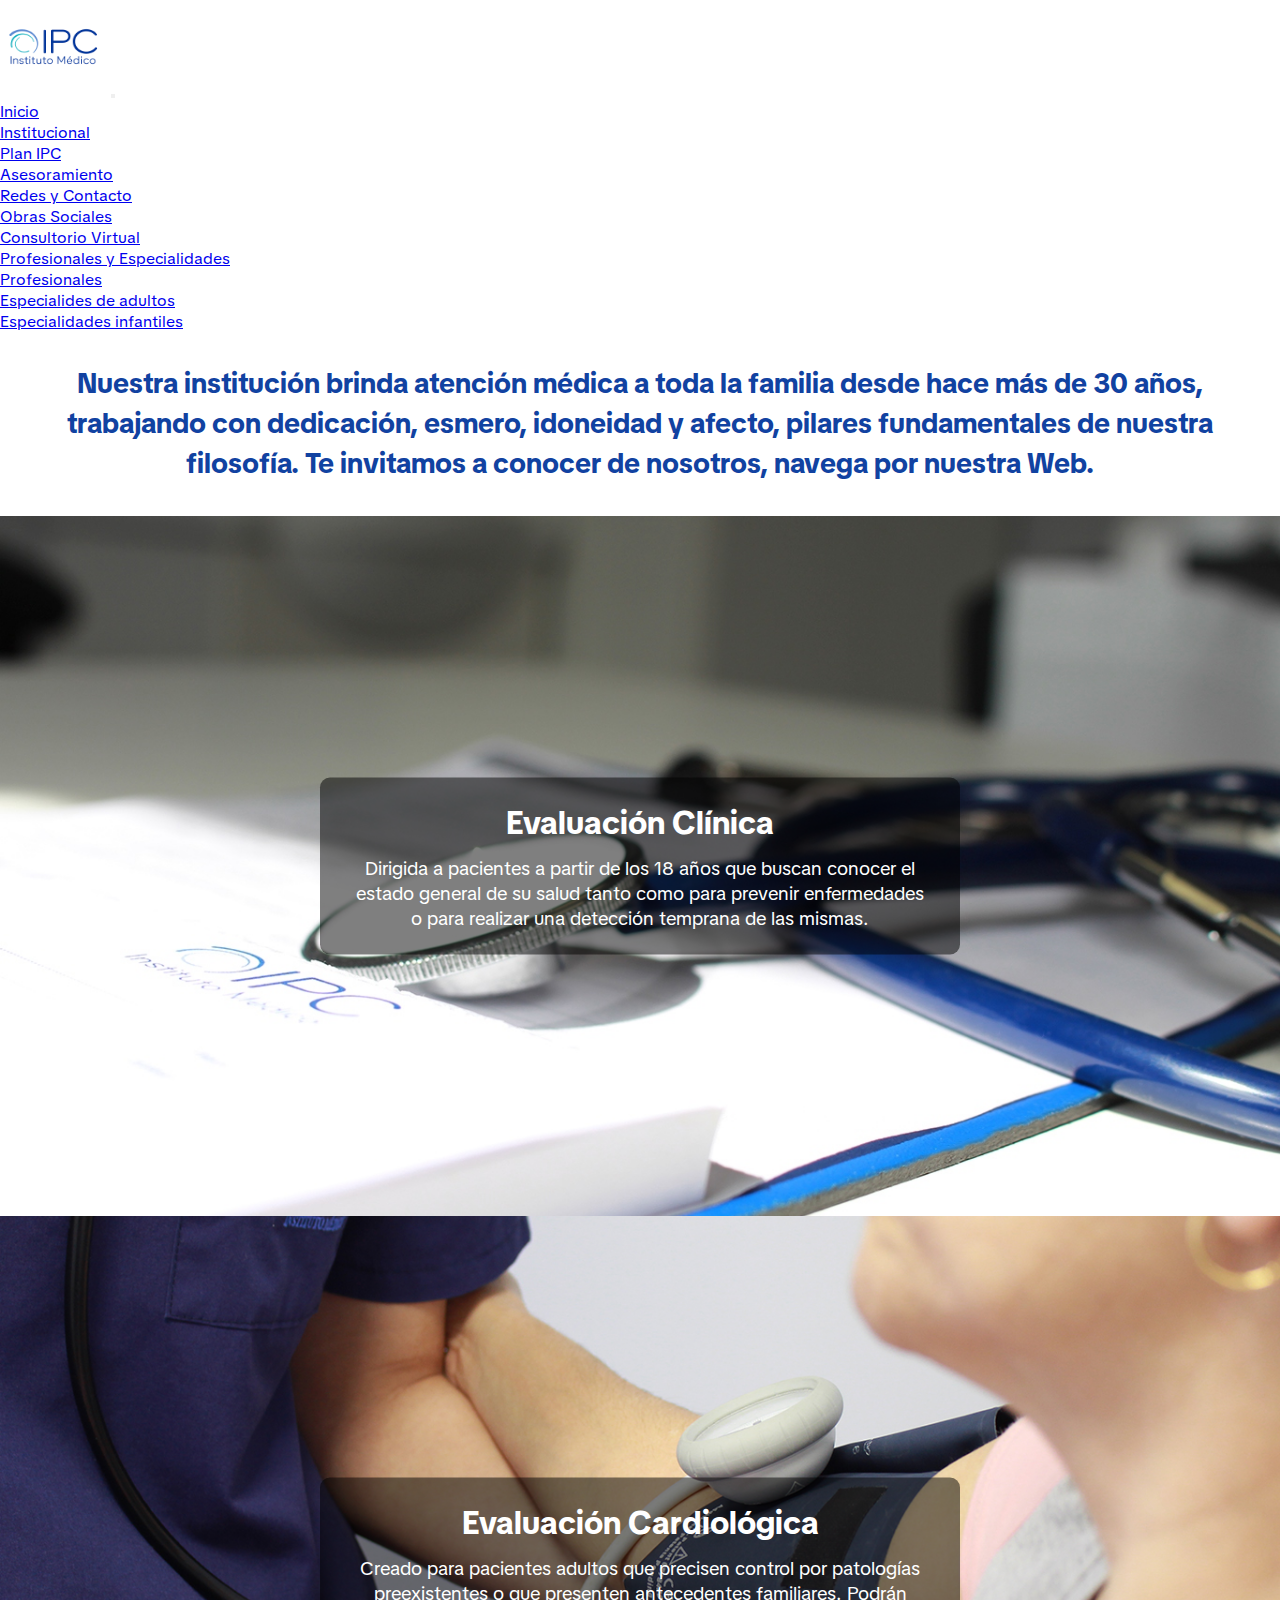
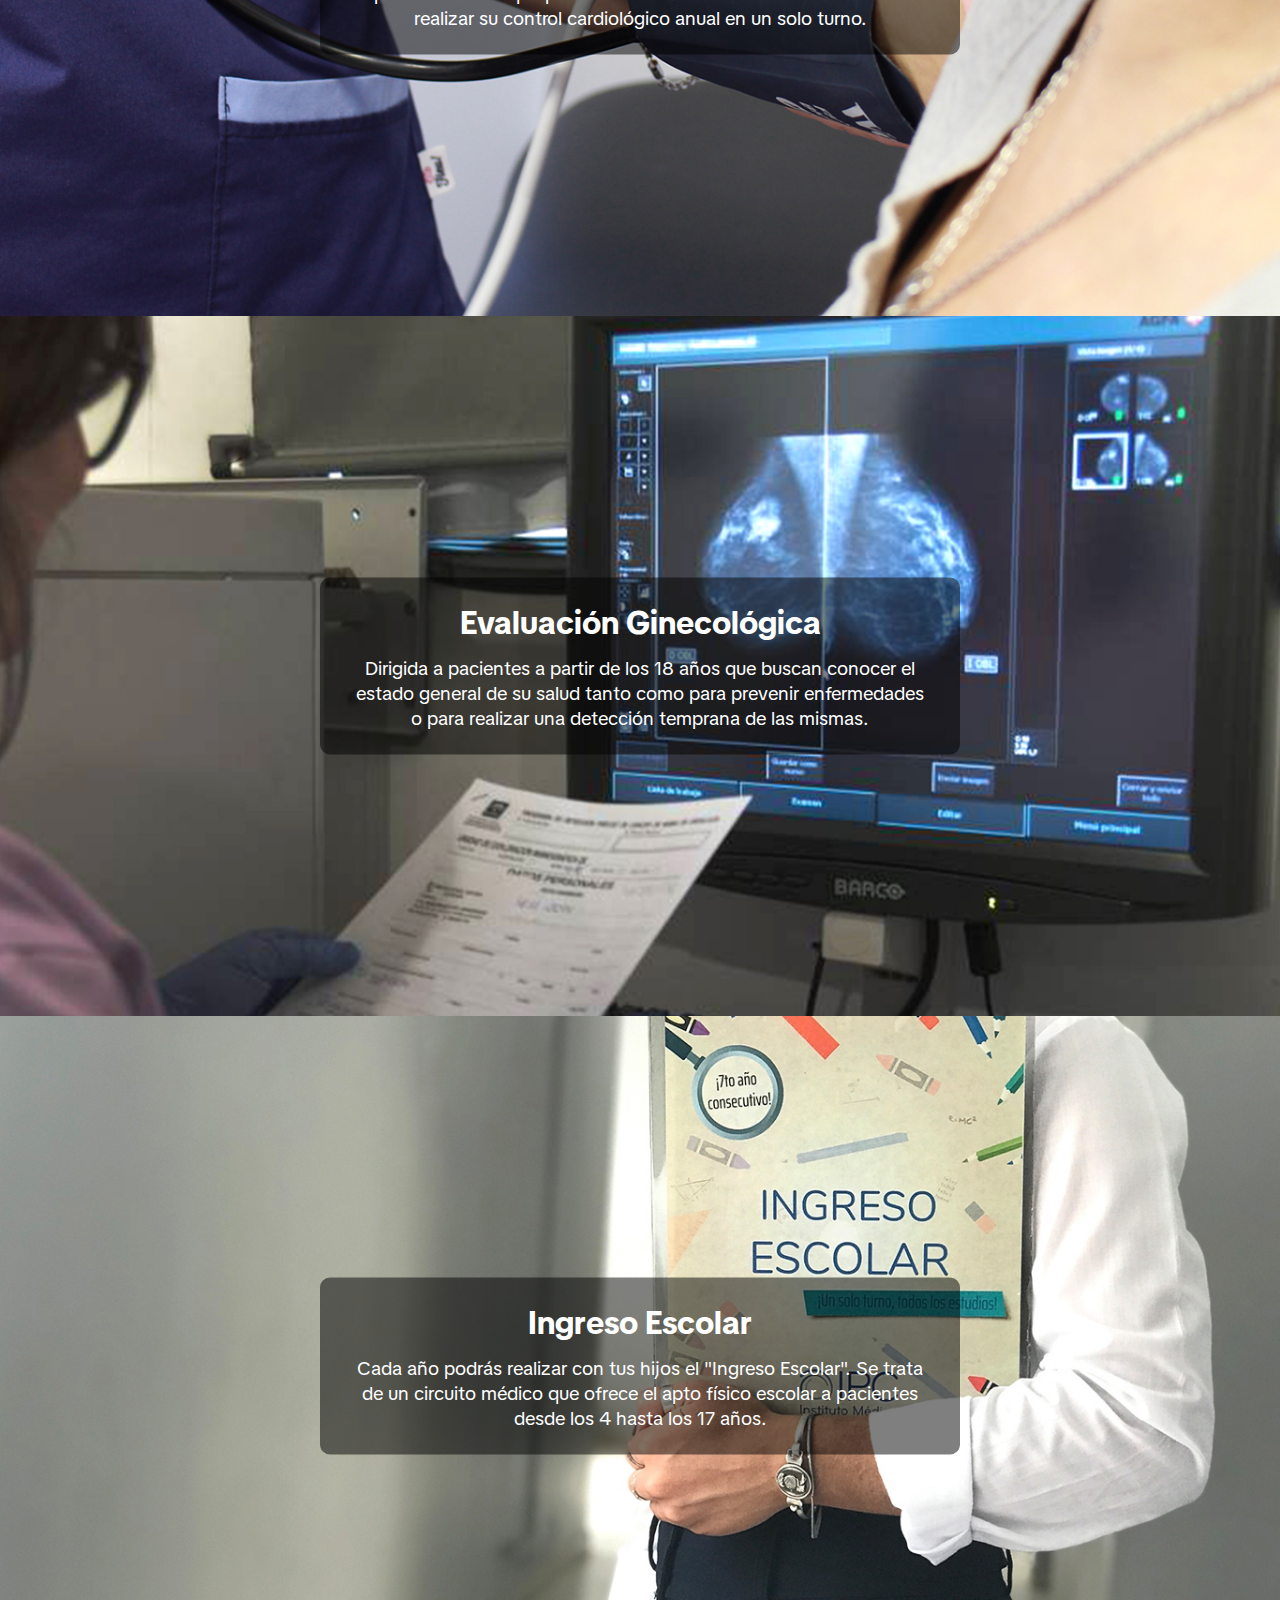
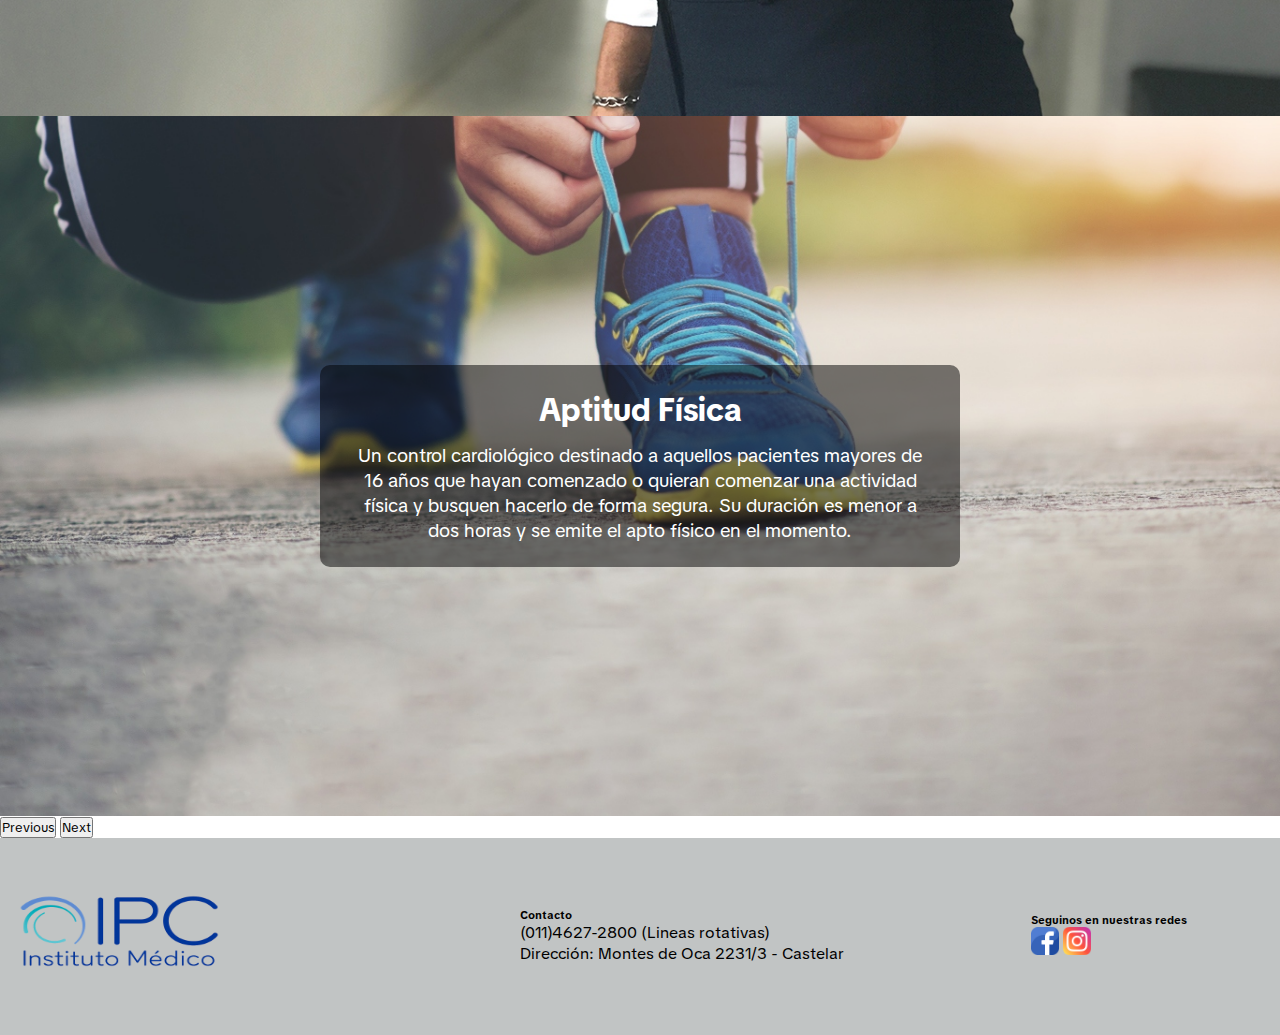
<file: index.html>
<!DOCTYPE html>
<html lang="en">
  <head>
    <meta charset="UTF-8" />
    <meta name="viewport" content="width=device-width, initial-scale=1.0" />
    <meta
      name="description"
      content="Bienvenido al Centro Médico Integral. Ofrecemos atención profesional, asesoramiento personalizado y un equipo de especialistas para cuidar tu salud."
    />
    <meta
      name="keywords"
      content="centro médico, salud, profesionales, asesoramiento, clínica, atención médica, especialidades, ipc, ipc instituto medico, castelar"
    />

    <!-- css -->
    <link rel="stylesheet" href="./estilos/styles.css" />
    <!-- fuentes -->
    <link rel="preconnect" href="https://fonts.googleapis.com" />
    <link rel="preconnect" href="https://fonts.gstatic.com" crossorigin />
    <link
      href="https://fonts.googleapis.com/css2?family=Space+Grotesk:wght@300..700&family=TikTok+Sans:opsz,wght@12..36,300..900&display=swap"
      rel="stylesheet"
    />
    <!-- Bootstrap -->
    <link
      href="https://cdn.jsdelivr.net/npm/bootstrap@5.3.7/dist/css/bootstrap.min.css"
      rel="stylesheet"
      integrity="sha384-LN+7fdVzj6u52u30Kp6M/trliBMCMKTyK833zpbD+pXdCLuTusPj697FH4R/5mcr"
      crossorigin="anonymous"
    />
    <link rel="icon" href="./imagenes/logofavicon.png" type="image/png" />
    <title>IPC</title>
  </head>
  <body>
    <section id="paginaCompleta">
      <header>
        <nav class="navbar navbar-expand-lg bg-body-tertiary">
          <div class="container-fluid">
            <a class="navbar-brand" href="./index.html">
              <img
                id="imgLogoHeader"
                src="./imagenes/LogoIpcPng.png"
                alt="Logo institucional"
            /></a>
            <button
              class="navbar-toggler"
              type="button"
              data-bs-toggle="collapse"
              data-bs-target="#navbarNavDropdown"
              aria-controls="navbarNavDropdown"
              aria-expanded="false"
              aria-label="Toggle navigation"
            >
              <span class="navbar-toggler-icon"></span>
            </button>
            <div class="collapse navbar-collapse" id="navbarNavDropdown">
              <ul class="navbar-nav">
                <li class="nav-item">
                  <a
                    class="nav-link active"
                    aria-current="page"
                    href="./index.html"
                    >Inicio</a
                  >
                </li>
                <li class="nav-item">
                  <a
                    class="nav-link"
                    aria-current="page"
                    href="./paginas/institucional.html"
                    >Institucional</a
                  >
                </li>
                <li class="nav-item">
                  <a class="nav-link" href="./paginas/PlanIpc.html">Plan IPC</a>
                </li>
                <li class="nav-item">
                  <a class="nav-link" href="./paginas/asesoramiento.html"
                    >Asesoramiento</a
                  >
                </li>
                <li class="nav-item">
                  <a class="nav-link" href="./paginas/contacto.html"
                    >Redes y Contacto</a
                  >
                </li>
                <li class="nav-item">
                  <a class="nav-link" href="./paginas/ObrasSociales.html"
                    >Obras Sociales</a
                  >
                </li>
                <li class="nav-item">
                  <a class="nav-link" href="./paginas/consultorioVirtual.html"
                    >Consultorio Virtual</a
                  >
                </li>

                <li class="nav-item dropdown">
                  <a
                    class="nav-link dropdown-toggle"
                    href="#"
                    role="button"
                    data-bs-toggle="dropdown"
                    aria-expanded="false"
                  >
                    Profesionales y Especialidades
                  </a>
                  <ul class="dropdown-menu">
                    <li><a class="dropdown-item" href="#">Profesionales</a></li>
                    <li>
                      <a class="dropdown-item" href="#"
                        >Especialides de adultos</a
                      >
                    </li>
                    <li>
                      <a class="dropdown-item" href="#"
                        >Especialidades infantiles</a
                      >
                    </li>
                  </ul>
                </li>
              </ul>
            </div>
          </div>
        </nav>
      </header>
      <main>
        <h2 id="textPricipal" conteiner-sm>
          Nuestra institución brinda atención médica a toda la familia desde
          hace más de 30 años, trabajando con dedicación, esmero, idoneidad y
          afecto, pilares fundamentales de nuestra filosofía. Te invitamos a
          conocer de nosotros, navega por nuestra Web.
        </h2>
        <div id="carouselExample" class="carousel slide">
          <div class="carousel-inner">
            <div class="carousel-item active">
              <div class="contenidoCarousel">
                <img
                  class="imgCarousel d-block w-100"
                  src="./imagenes/ImgEvClinica.jpg"
                  alt="Imagen EV clinica"
                />
                <div class="cajaTextoCentrada">
                  <p class="tituloCarousel">Evaluación Clínica</p>
                  <p class="textoCarousel">
                    Dirigida a pacientes a partir de los 18 años que buscan
                    conocer el estado general de su salud tanto como para
                    prevenir enfermedades o para realizar una detección temprana
                    de las mismas.
                  </p>
                </div>
              </div>
            </div>
            <div class="carousel-item">
              <div class="contenidoCarousel">
                <img
                  class="imgCarousel d-block w-100"
                  src="./imagenes/imEvCardio.jpg"
                  alt="Imagen EV cardiológica"
                />
                <div class="cajaTextoCentrada">
                  <p class="tituloCarousel">Evaluación Cardiológica</p>
                  <p class="textoCarousel">
                    Creado para pacientes adultos que precisen control por
                    patologías preexistentes o que presenten antecedentes
                    familiares. Podrán realizar su control cardiológico anual en
                    un solo turno.
                  </p>
                </div>
              </div>
            </div>
            <div class="carousel-item">
              <div class="contenidoCarousel">
                <img
                  class="imgCarousel d-block w-100"
                  src="./imagenes/ImgEvGineco.jpg"
                  alt="Imagen EV ginecologica"
                />
                <div class="cajaTextoCentrada">
                  <p class="tituloCarousel">Evaluación Ginecológica</p>
                  <p class="textoCarousel">
                    Dirigida a pacientes a partir de los 18 años que buscan
                    conocer el estado general de su salud tanto como para
                    prevenir enfermedades o para realizar una detección temprana
                    de las mismas.
                  </p>
                </div>
              </div>
            </div>
            <div class="carousel-item">
              <div class="contenidoCarousel">
                <img
                  class="imgCarousel d-block w-100"
                  src="./imagenes/ImgEvEscolar.jpg"
                  alt="Imagen ingreso escolar"
                />
                <div class="cajaTextoCentrada">
                  <p class="tituloCarousel">Ingreso Escolar</p>
                  <p class="textoCarousel">
                    Cada año podrás realizar con tus hijos el "Ingreso Escolar".
                    Se trata de un circuito médico que ofrece el apto físico
                    escolar a pacientes desde los 4 hasta los 17 años.
                  </p>
                </div>
              </div>
            </div>
            <div class="carousel-item">
              <div class="contenidoCarousel">
                <img
                  class="imgCarousel d-block w-100"
                  src="./imagenes/ImgEvFisica.jpg"
                  alt="Imagen aptitud fisica"
                />
                <div class="cajaTextoCentrada">
                  <p class="tituloCarousel">Aptitud Física</p>
                  <p class="textoCarousel">
                    Un control cardiológico destinado a aquellos pacientes
                    mayores de 16 años que hayan comenzado o quieran comenzar
                    una actividad física y busquen hacerlo de forma segura. Su
                    duración es menor a dos horas y se emite el apto físico en
                    el momento.
                  </p>
                </div>
              </div>
            </div>
          </div>

          <button
            class="carousel-control-prev"
            type="button"
            data-bs-target="#carouselExample"
            data-bs-slide="prev"
          >
            <span class="carousel-control-prev-icon" aria-hidden="true"></span>
            <span class="visually-hidden">Previous</span>
          </button>
          <button
            class="carousel-control-next"
            type="button"
            data-bs-target="#carouselExample"
            data-bs-slide="next"
          >
            <span class="carousel-control-next-icon" aria-hidden="true"></span>
            <span class="visually-hidden">Next</span>
          </button>
        </div>
      </main>
      <footer id="contenedorFooter">
        <div class="cajaFooterLogo">
          <img
            id="imgLogoFooter"
            src="./imagenes/LogoIpcPng.png"
            alt="LogoInsPng"
          />
        </div>
        <div class="cajaFooterContacto">
          <h6>Contacto</h6>
          <ul class="listaFooter">
            <li>(011)4627-2800 (Lineas rotativas)</li>
            <li>Dirección: Montes de Oca 2231/3 - Castelar</li>
          </ul>
        </div>
        <div class="cajaFooterRedes">
          <h6>Seguinos en nuestras redes</h6>
          <a href="https://www.facebook.com/IPCInstitutoMedico/" target="_blank"
            ><img
              class="imgRedesFooter"
              src="./imagenes/facebook.png"
              alt="Imagen facebook"
          /></a>
          <a href="https://www.instagram.com/ipcmedico/" target="_blank"
            ><img
              class="imgRedesFooter"
              src="./imagenes/instagram.png"
              alt="Imagenen instragram"
          /></a>
        </div>
      </footer>
    </section>
    <script
      src="https://cdn.jsdelivr.net/npm/bootstrap@5.3.7/dist/js/bootstrap.bundle.min.js"
      integrity="sha384-ndDqU0Gzau9qJ1lfW4pNLlhNTkCfHzAVBReH9diLvGRem5+R9g2FzA8ZGN954O5Q"
      crossorigin="anonymous"
    ></script>
  </body>
</html>
</file>
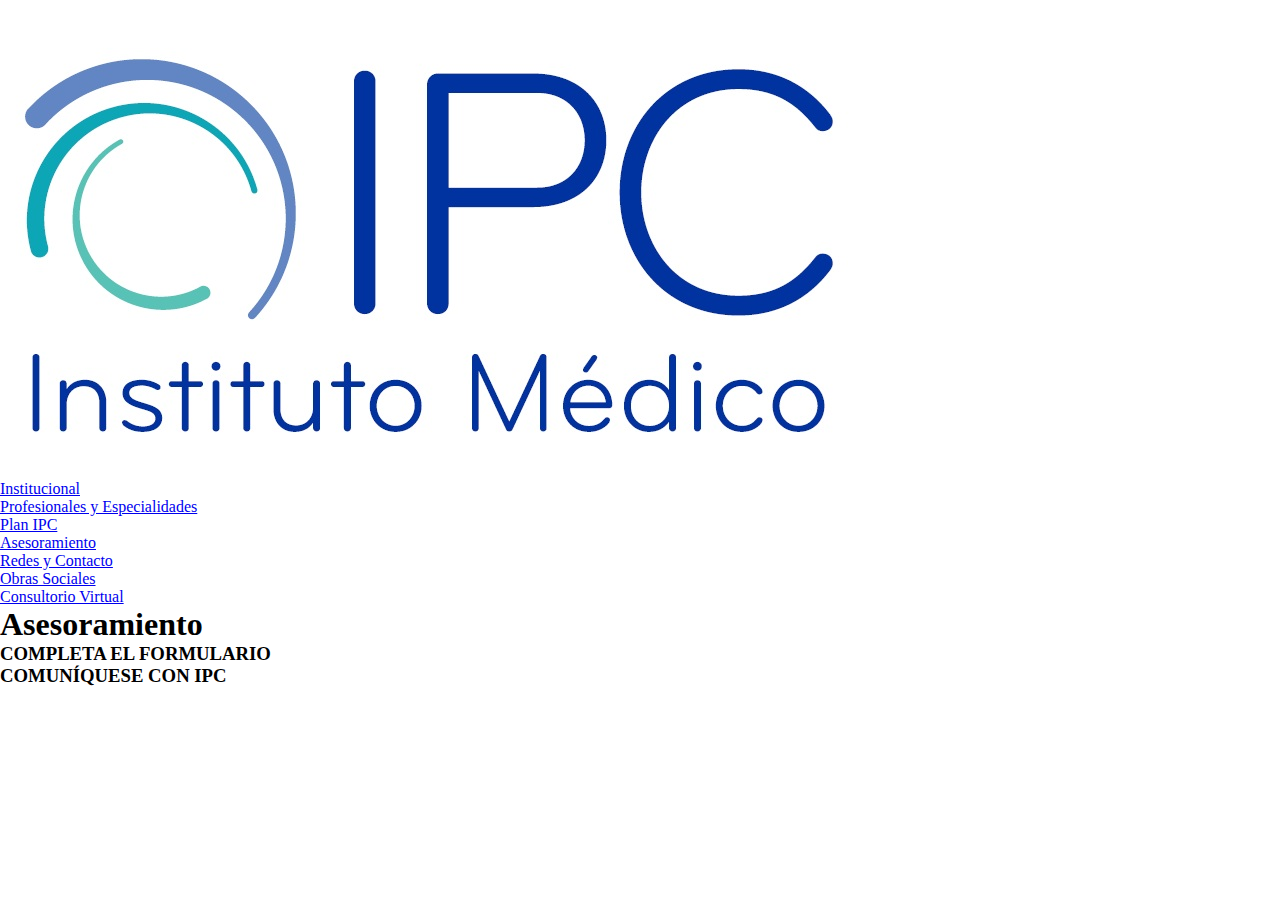
<file: asesoramiento.html>
<!DOCTYPE html>
<html lang="en">
  <head>
    <meta charset="UTF-8" />
    <meta name="viewport" content="width=device-width, initial-scale=1.0" />
    <!-- css -->
    <link rel="stylesheet" href="./styles.css" />
    <!-- fuentes -->
    <link rel="preconnect" href="https://fonts.googleapis.com" />
    <link rel="preconnect" href="https://fonts.gstatic.com" crossorigin />
    <link
      href="https://fonts.googleapis.com/css2?family=Space+Grotesk:wght@300..700&family=TikTok+Sans:opsz,wght@12..36,300..900&display=swap"
      rel="stylesheet"
    />
    <!-- Bootstrap -->
    <link
      href="https://cdn.jsdelivr.net/npm/bootstrap@5.3.7/dist/css/bootstrap.min.css"
      rel="stylesheet"
      integrity="sha384-LN+7fdVzj6u52u30Kp6M/trliBMCMKTyK833zpbD+pXdCLuTusPj697FH4R/5mcr"
      crossorigin="anonymous"
    />
    <title>Asesoramiento</title>
  </head>
  <body>
    <header>
      <img src="./imagenes/LogoIpc.jpg" alt="Logo institucional" />
      <nav class="navBar">
        <ul>
          <li class="btnNavBar">
            <a href="./institucional.html">Institucional</a>
          </li>
          <li class="btnNavBar">
            <a href="./profesionalesEpecialidades.html"
              >Profesionales y Especialidades</a
            >
          </li>
          <li class="btnNavBar">
            <a href="./PlanIpc.html">Plan IPC</a>
          </li>
          <li class="btnNavBar">
            <a href="./asesoramiento.html">Asesoramiento</a>
          </li>
          <li class="btnNavBar">
            <a href="./contacto.html">Redes y Contacto</a>
          </li>
          <li class="btnNavBar">
            <a href="./ObrasSociales.html">Obras Sociales</a>
          </li>
          <li class="btnNavBar">
            <a href="./consultorioVirtual.html">Consultorio Virtual</a>
          </li>
        </ul>
      </nav>
    </header>
    <main>
      <h1 class="TituloPrincipal">Asesoramiento</h1>
      <h3>COMPLETA EL FORMULARIO</h3>
      <h3>COMUNÍQUESE CON IPC</h3>
    </main>
    <script
      src="https://cdn.jsdelivr.net/npm/bootstrap@5.3.7/dist/js/bootstrap.bundle.min.js"
      integrity="sha384-ndDqU0Gzau9qJ1lfW4pNLlhNTkCfHzAVBReH9diLvGRem5+R9g2FzA8ZGN954O5Q"
      crossorigin="anonymous"
    ></script>
  </body>
</html>
</file>
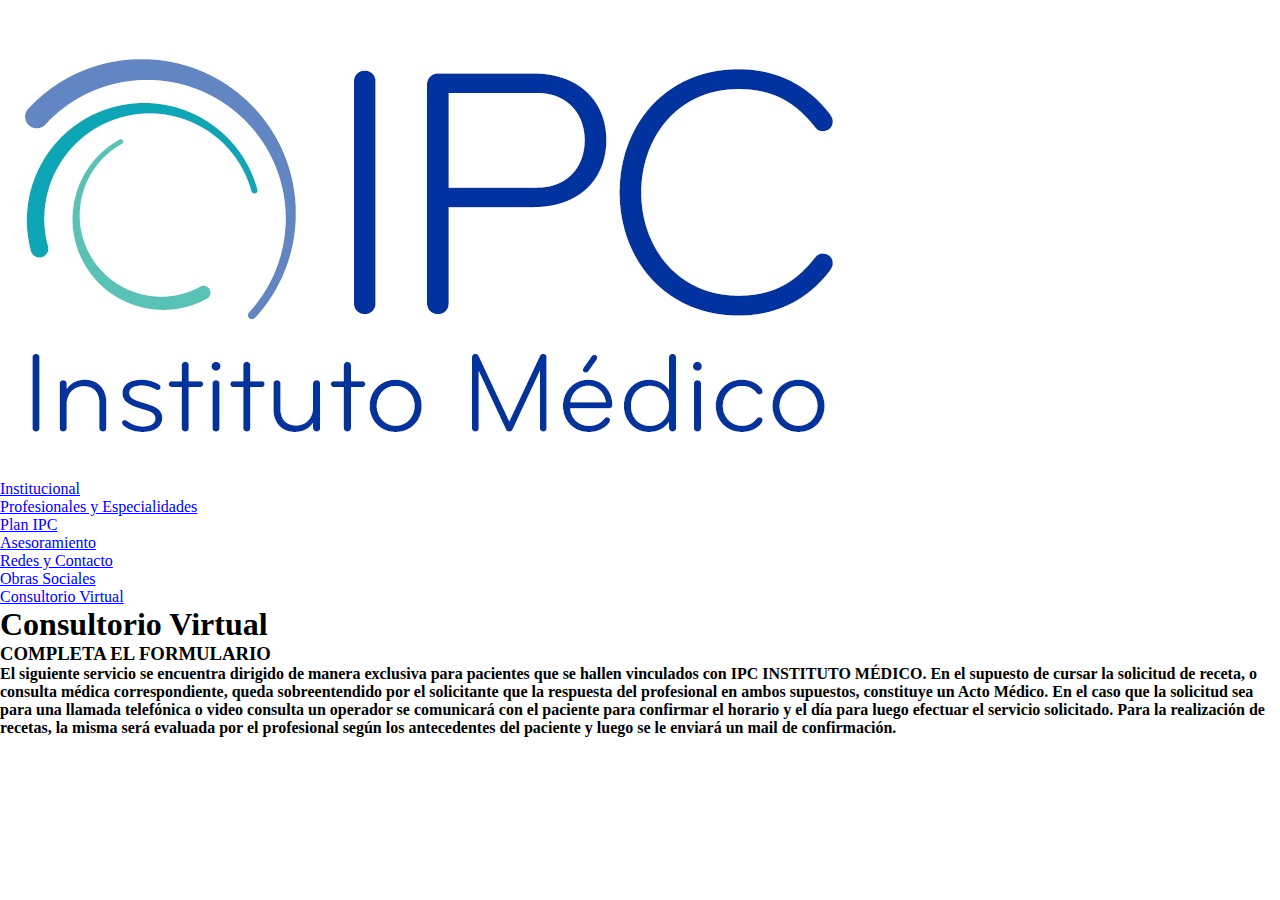
<file: consultorioVirtual.html>
<!DOCTYPE html>
<html lang="en">
  <head>
    <meta charset="UTF-8" />
    <meta name="viewport" content="width=device-width, initial-scale=1.0" />
    <link rel="stylesheet" href="./styles.css" />
    <title>Consultorio virtual</title>
  </head>
  <body>
    <header>
      <img src="./imagenes/LogoIpc.jpg" alt="Logo institucional" />
      <nav class="navBar">
        <ul>
          <li class="btnNavBar">
            <a href="./institucional.html">Institucional</a>
          </li>
          <li class="btnNavBar">
            <a href="./profesionalesEpecialidades.html"
              >Profesionales y Especialidades</a
            >
          </li>
          <li class="btnNavBar">
            <a href="./PlanIpc.html">Plan IPC</a>
          </li>
          <li class="btnNavBar">
            <a href="./asesoramiento.html">Asesoramiento</a>
          </li>
          <li class="btnNavBar">
            <a href="./contacto.html">Redes y Contacto</a>
          </li>
          <li class="btnNavBar">
            <a href="./ObrasSociales.html">Obras Sociales</a>
          </li>
          <li class="btnNavBar">
            <a href="./consultorioVirtual.html">Consultorio Virtual</a>
          </li>
        </ul>
      </nav>
    </header>
    <main>
      <h1 class="TituloPrincipal">Consultorio Virtual</h1>
      <h3>COMPLETA EL FORMULARIO</h3>
      <h4>
        El siguiente servicio se encuentra dirigido de manera exclusiva para
        pacientes que se hallen vinculados con IPC INSTITUTO MÉDICO. En el
        supuesto de cursar la solicitud de receta, o consulta médica
        correspondiente, queda sobreentendido por el solicitante que la
        respuesta del profesional en ambos supuestos, constituye un Acto Médico.
        En el caso que la solicitud sea para una llamada telefónica o video
        consulta un operador se comunicará con el paciente para confirmar el
        horario y el día para luego efectuar el servicio solicitado. Para la
        realización de recetas, la misma será evaluada por el profesional según
        los antecedentes del paciente y luego se le enviará un mail de
        confirmación.
      </h4>
    </main>
  </body>
</html>
</file>
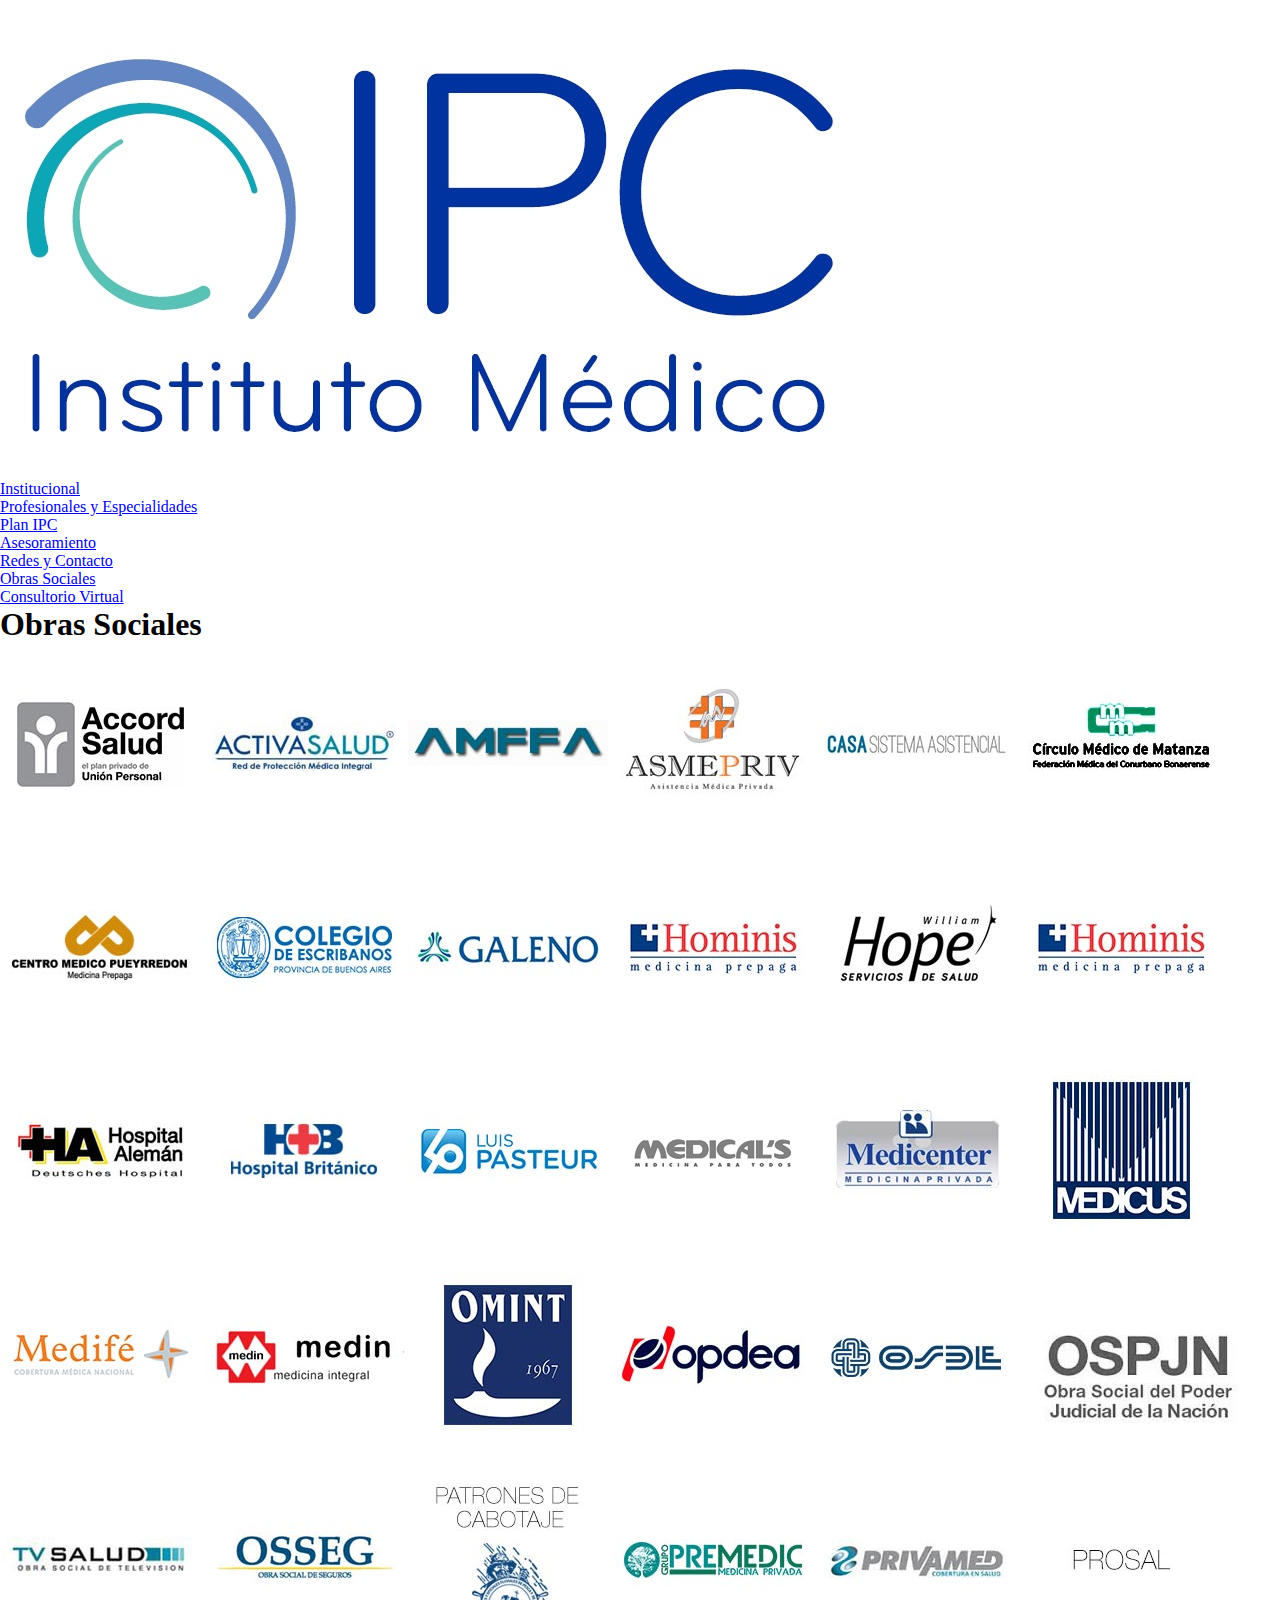
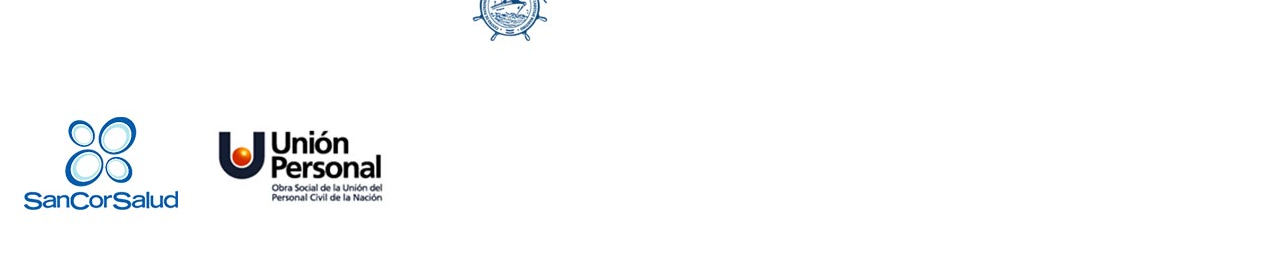
<file: ObrasSociales.html>
<!DOCTYPE html>
<html lang="en">
  <head>
    <meta charset="UTF-8" />
    <meta name="viewport" content="width=device-width, initial-scale=1.0" />
    <!-- css -->
    <link rel="stylesheet" href="./styles.css" />
    <!-- fuentes -->
    <link rel="preconnect" href="https://fonts.googleapis.com" />
    <link rel="preconnect" href="https://fonts.gstatic.com" crossorigin />
    <link
      href="https://fonts.googleapis.com/css2?family=Space+Grotesk:wght@300..700&family=TikTok+Sans:opsz,wght@12..36,300..900&display=swap"
      rel="stylesheet"
    />
    <!-- Bootstrap -->
    <link
      href="https://cdn.jsdelivr.net/npm/bootstrap@5.3.7/dist/css/bootstrap.min.css"
      rel="stylesheet"
      integrity="sha384-LN+7fdVzj6u52u30Kp6M/trliBMCMKTyK833zpbD+pXdCLuTusPj697FH4R/5mcr"
      crossorigin="anonymous"
    />
    <title>Obras Sociales</title>
  </head>
  <body>
    <header>
      <img src="./imagenes/LogoIpc.jpg" alt="Logo institucional" />
      <nav class="navBar">
        <ul>
          <li class="btnNavBar">
            <a href="./institucional.html">Institucional</a>
          </li>
          <li class="btnNavBar">
            <a href="./profesionalesEpecialidades.html"
              >Profesionales y Especialidades</a
            >
          </li>
          <li class="btnNavBar">
            <a href="./PlanIpc.html">Plan IPC</a>
          </li>
          <li class="btnNavBar">
            <a href="./asesoramiento.html">Asesoramiento</a>
          </li>
          <li class="btnNavBar">
            <a href="./contacto.html">Redes y Contacto</a>
          </li>
          <li class="btnNavBar">
            <a href="./ObrasSociales.html">Obras Sociales</a>
          </li>
          <li class="btnNavBar">
            <a href="./consultorioVirtual.html">Consultorio Virtual</a>
          </li>
        </ul>
      </nav>
    </header>
    <main>
      <h1 class="TituloPrincipal">Obras Sociales</h1>
      <section>
        <img
          class="imgObrasSociales"
          src="./imagenes/AccordSalud.jpg"
          alt="AccordSalud"
        />
        <img
          class="imgObrasSociales"
          src="./imagenes/ActivaSalud.jpg"
          alt="ActivaSalud"
        />
        <img class="imgObrasSociales" src="./imagenes/Amffa.jpg" alt="Amffa" />
        <img
          class="imgObrasSociales"
          src="./imagenes/Asmepriv.jpg"
          alt="Asmepriv"
        />
        <img class="imgObrasSociales" src="./imagenes/Casa.jpg" alt="Casa" />
        <img class="imgObrasSociales" src="./imagenes/CMM.jpg" alt="CMM" />
        <img class="imgObrasSociales" src="./imagenes/CMP.jpg" alt="CMP" />
        <img
          class="imgObrasSociales"
          src="./imagenes/ColegioDeEscribanos.jpg"
          alt="ColegioDeEscribanos"
        />
        <img
          class="imgObrasSociales"
          src="./imagenes/Galeno.jpg"
          alt="Galeno"
        />
        <img
          class="imgObrasSociales"
          src="./imagenes/Hominis.jpg"
          alt="Hominis"
        />
        <img class="imgObrasSociales" src="./imagenes/Hope.jpg" alt="Hope" />
        <img
          class="imgObrasSociales"
          src="./imagenes/Hominis.jpg"
          alt="Hominis"
        />
        <img
          class="imgObrasSociales"
          src="./imagenes/HospitalAleman.jpg"
          alt="HospitalAleman"
        />
        <img
          class="imgObrasSociales"
          src="./imagenes/HospitalBritanico.jpg"
          alt="HospitalBritanico"
        />
        <img
          class="imgObrasSociales"
          src="./imagenes/LuisPasteur.jpg"
          alt="LuisPasteur"
        />
        <img
          class="imgObrasSociales"
          src="./imagenes/Medicals.jpg"
          alt="Medicals"
        />
        <img
          class="imgObrasSociales"
          src="./imagenes/Medicenter.jpg"
          alt="Medicenter"
        />
        <img
          class="imgObrasSociales"
          src="./imagenes/Medicus.jpg"
          alt="Medicus"
        />
        <img
          class="imgObrasSociales"
          src="./imagenes/Medife.jpg"
          alt="Medife"
        />
        <img class="imgObrasSociales" src="./imagenes/Medin.jpg" alt="Medin" />
        <img class="imgObrasSociales" src="./imagenes/Omint.jpg" alt="Omint" />
        <img class="imgObrasSociales" src="./imagenes/Opdea.jpg" alt="Opdea" />
        <img class="imgObrasSociales" src="./imagenes/Osde.jpg" alt="Osde" />
        <img class="imgObrasSociales" src="./imagenes/Ospjn.jpg" alt="Ospjn" />
        <img class="imgObrasSociales" src="./imagenes/Osptv.jpg" alt="Osptv" />
        <img class="imgObrasSociales" src="./imagenes/Osseg.jpg" alt="Osseg" />
        <img
          class="imgObrasSociales"
          src="./imagenes/PatronesDeCabotaje.jpg"
          alt="PatronesDeCabotaje"
        />
        <img
          class="imgObrasSociales"
          src="./imagenes/Premedic.jpg"
          alt="Premedic"
        />
        <img
          class="imgObrasSociales"
          src="./imagenes/Privamed.jpg"
          alt="Privamed"
        />
        <img
          class="imgObrasSociales"
          src="./imagenes/Prosal.jpg"
          alt="Prosal"
        />
        <img
          class="imgObrasSociales"
          src="./imagenes/SancorSalud.jpg"
          alt="SancorSalud"
        />
        <img
          class="imgObrasSociales"
          src="./imagenes/UnionPersonal.jpg"
          alt="UnionPersonal"
        />
      </section>
    </main>
    <script
      src="https://cdn.jsdelivr.net/npm/bootstrap@5.3.7/dist/js/bootstrap.bundle.min.js"
      integrity="sha384-ndDqU0Gzau9qJ1lfW4pNLlhNTkCfHzAVBReH9diLvGRem5+R9g2FzA8ZGN954O5Q"
      crossorigin="anonymous"
    ></script>
  </body>
</html>
</file>
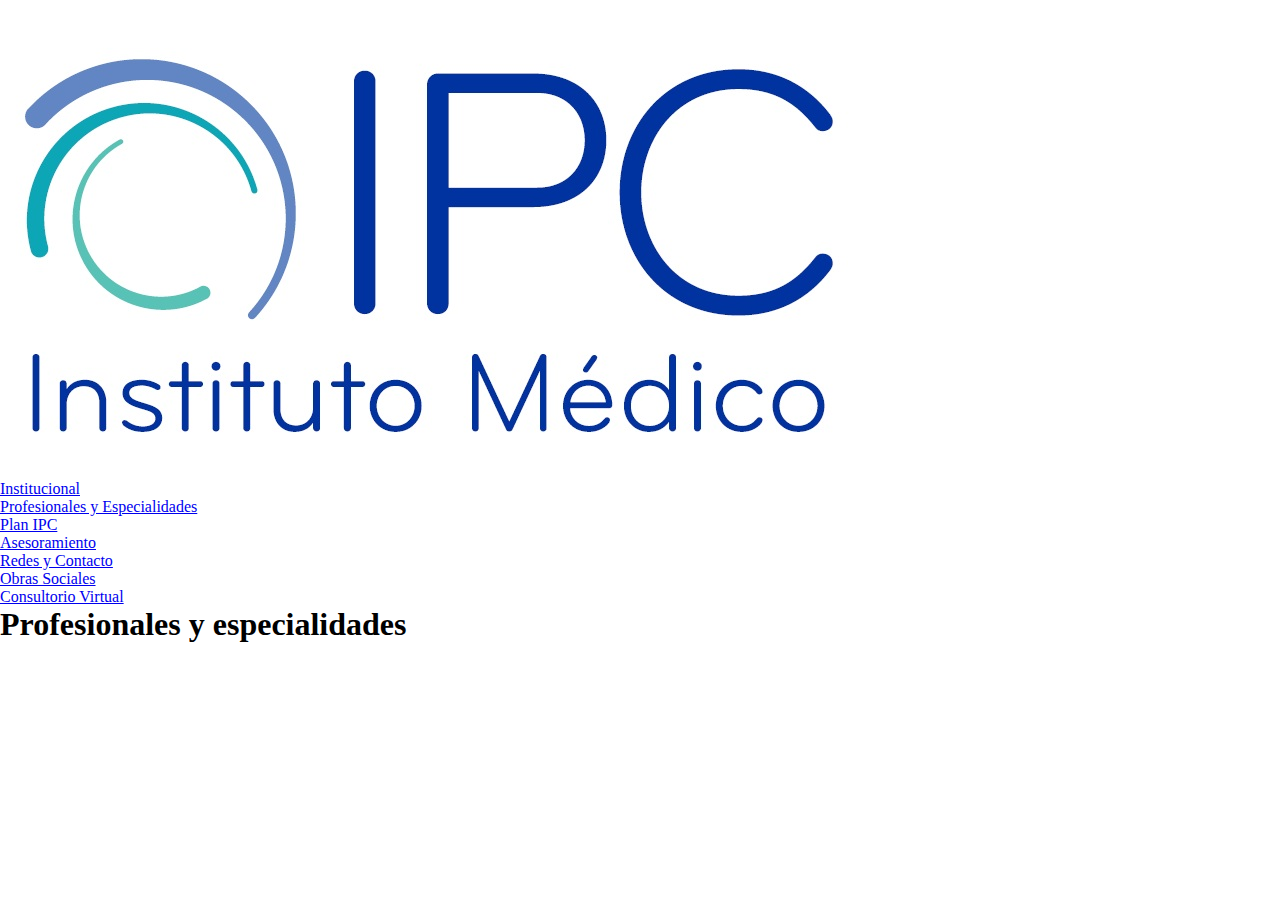
<file: profesionalesEpecialidades.html>
<!DOCTYPE html>
<html lang="en">
  <head>
    <meta charset="UTF-8" />
    <meta name="viewport" content="width=device-width, initial-scale=1.0" />
    <link rel="stylesheet" href="./styles.css" />
    <link
      href="https://cdn.jsdelivr.net/npm/bootstrap@5.3.7/dist/css/bootstrap.min.css"
      rel="stylesheet"
      integrity="sha384-LN+7fdVzj6u52u30Kp6M/trliBMCMKTyK833zpbD+pXdCLuTusPj697FH4R/5mcr"
      crossorigin="anonymous"
    />
    <title>profesionales y Epecialidades</title>
  </head>
  <body>
    <header>
      <img src="./imagenes/LogoIpc.jpg" alt="Logo institucional" />
      <nav class="navBar">
        <ul>
          <li class="btnNavBar">
            <a href="./institucional.html">Institucional</a>
          </li>
          <li class="btnNavBar">
            <a href="./profesionalesEpecialidades.html"
              >Profesionales y Especialidades</a
            >
          </li>
          <li class="btnNavBar">
            <a href="./PlanIpc.html">Plan IPC</a>
          </li>
          <li class="btnNavBar">
            <a href="./asesoramiento.html">Asesoramiento</a>
          </li>
          <li class="btnNavBar">
            <a href="./contacto.html">Redes y Contacto</a>
          </li>
          <li class="btnNavBar">
            <a href="./ObrasSociales.html">Obras Sociales</a>
          </li>
          <li class="btnNavBar">
            <a href="./consultorioVirtual.html">Consultorio Virtual</a>
          </li>
        </ul>
      </nav>
    </header>
    <main>
      <h1 class="TituloPrincipal">Profesionales y especialidades</h1>
    </main>
    <script
      src="https://cdn.jsdelivr.net/npm/bootstrap@5.3.7/dist/js/bootstrap.bundle.min.js"
      integrity="sha384-ndDqU0Gzau9qJ1lfW4pNLlhNTkCfHzAVBReH9diLvGRem5+R9g2FzA8ZGN954O5Q"
      crossorigin="anonymous"
    ></script>
  </body>
</html>
</file>
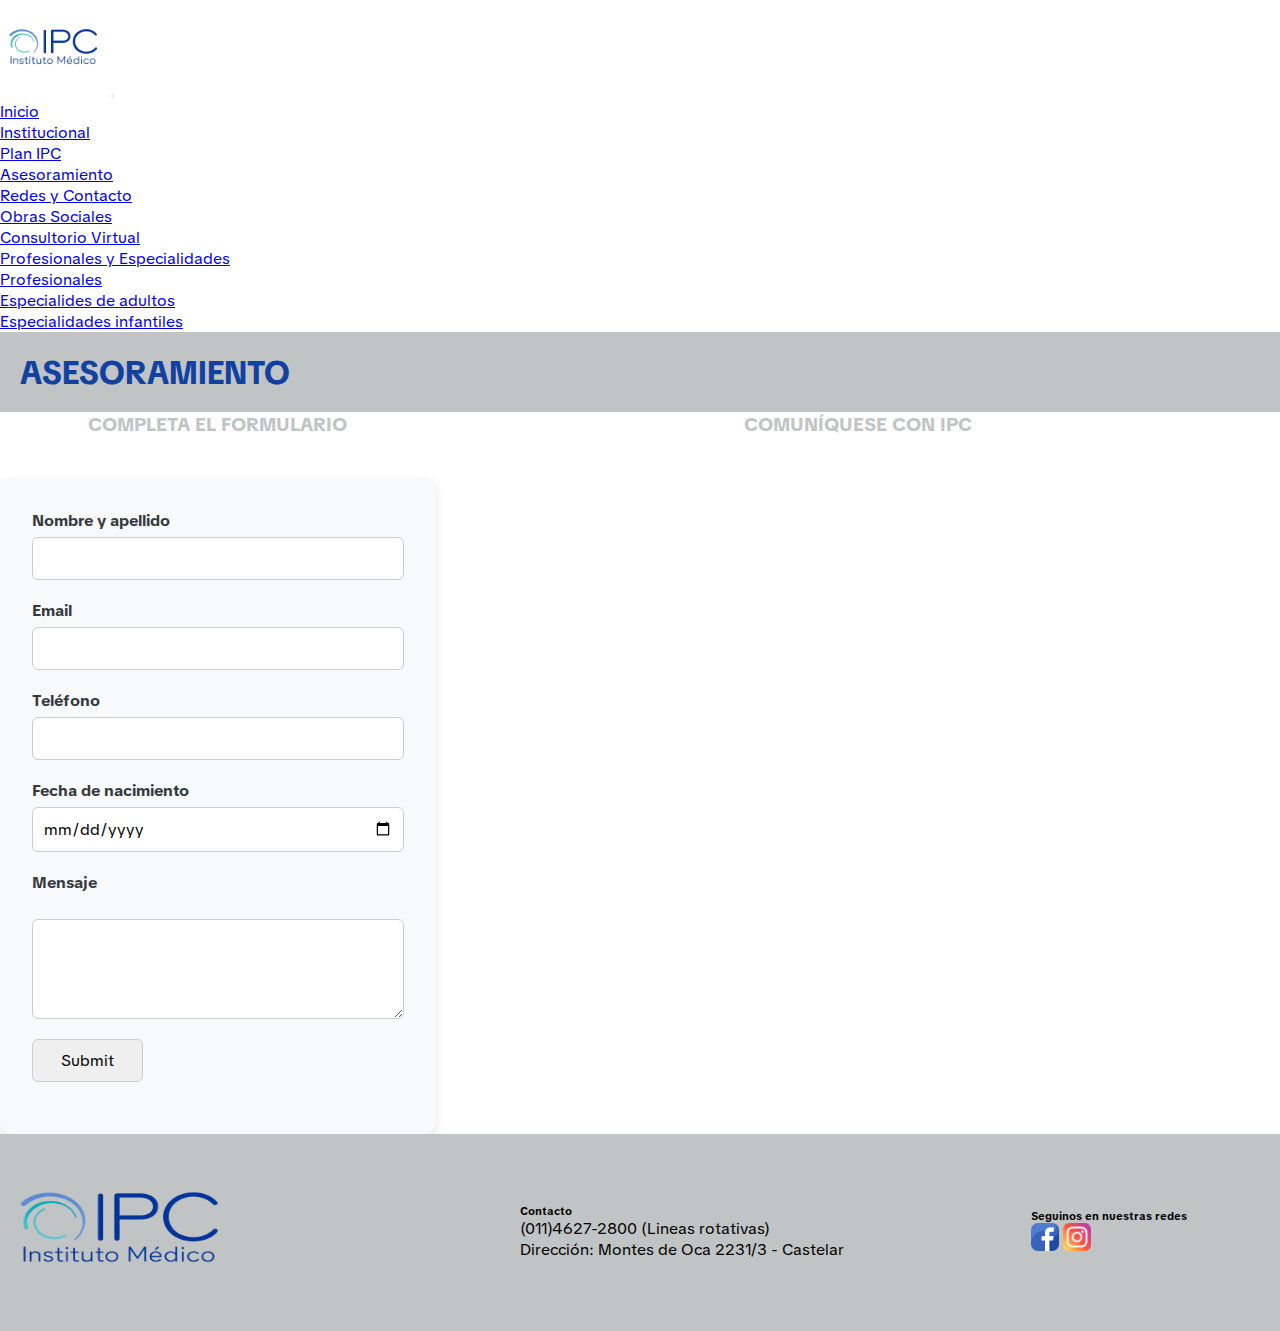
<file: paginas/asesoramiento.html>
<!DOCTYPE html>
<html lang="en">
  <head>
    <meta charset="UTF-8" />
    <meta name="viewport" content="width=device-width, initial-scale=1.0" />
    <meta
      name="description"
      content="Solicitá asesoramiento profesional para encontrar el especialista adecuado y mejorar tu experiencia médica."
    />
    <meta
      name="keywords"
      content="asesoramiento médico, atención personalizada, salud, especialistas, clínica"
    />

    <!-- css -->
    <link rel="stylesheet" href="../estilos/styles.css" />
    <!-- fuentes -->
    <link rel="preconnect" href="https://fonts.googleapis.com" />
    <link rel="preconnect" href="https://fonts.gstatic.com" crossorigin />
    <link
      href="https://fonts.googleapis.com/css2?family=Space+Grotesk:wght@300..700&family=TikTok+Sans:opsz,wght@12..36,300..900&display=swap"
      rel="stylesheet"
    />
    <!-- Bootstrap -->
    <link
      href="https://cdn.jsdelivr.net/npm/bootstrap@5.3.7/dist/css/bootstrap.min.css"
      rel="stylesheet"
      integrity="sha384-LN+7fdVzj6u52u30Kp6M/trliBMCMKTyK833zpbD+pXdCLuTusPj697FH4R/5mcr"
      crossorigin="anonymous"
    />
    <link rel="icon" href="../imagenes/logofavicon.png" type="image/png" />
    <title>Asesoramiento</title>
  </head>
  <body>
    <section id="paginaCompleta">
      <header>
        <nav class="navbar navbar-expand-lg bg-body-tertiary">
          <div class="container-fluid">
            <a class="navbar-brand" href="../index.html">
              <img
                id="imgLogoHeader"
                src="../imagenes/LogoIpcPng.png"
                alt="Logo institucional"
            /></a>
            <button
              class="navbar-toggler"
              type="button"
              data-bs-toggle="collapse"
              data-bs-target="#navbarNavDropdown"
              aria-controls="navbarNavDropdown"
              aria-expanded="false"
              aria-label="Toggle navigation"
            >
              <span class="navbar-toggler-icon"></span>
            </button>
            <div class="collapse navbar-collapse" id="navbarNavDropdown">
              <ul class="navbar-nav">
                <li class="nav-item">
                  <a
                    class="nav-link active"
                    aria-current="page"
                    href="../index.html"
                    >Inicio</a
                  >
                </li>
                <li class="nav-item">
                  <a
                    class="nav-link"
                    aria-current="page"
                    href="./institucional.html"
                    >Institucional</a
                  >
                </li>
                <li class="nav-item">
                  <a class="nav-link" href="./PlanIpc.html">Plan IPC</a>
                </li>
                <li class="nav-item">
                  <a class="nav-link" href="./asesoramiento.html"
                    >Asesoramiento</a
                  >
                </li>
                <li class="nav-item">
                  <a class="nav-link" href="./contacto.html"
                    >Redes y Contacto</a
                  >
                </li>
                <li class="nav-item">
                  <a class="nav-link" href="./ObrasSociales.html"
                    >Obras Sociales</a
                  >
                </li>
                <li class="nav-item">
                  <a class="nav-link" href="./consultorioVirtual.html"
                    >Consultorio Virtual</a
                  >
                </li>

                <li class="nav-item dropdown">
                  <a
                    class="nav-link dropdown-toggle"
                    href="#"
                    role="button"
                    data-bs-toggle="dropdown"
                    aria-expanded="false"
                  >
                    Profesionales y Especialidades
                  </a>
                  <ul class="dropdown-menu">
                    <li><a class="dropdown-item" href="#">Profesionales</a></li>
                    <li>
                      <a class="dropdown-item" href="#"
                        >Especialides de adultos</a
                      >
                    </li>
                    <li>
                      <a class="dropdown-item" href="#"
                        >Especialidades infantiles</a
                      >
                    </li>
                  </ul>
                </li>
              </ul>
            </div>
          </div>
        </nav>
      </header>
      <main>
        <h1 class="TituloPrincipal">Asesoramiento</h1>
        <section class="paginaAsesoramiento">
          <section class="contenedorTitulofomulario">
            <h3 class="titulosAsesoramiento">COMPLETA EL FORMULARIO</h3>
          </section>
          <form class="contenedorFomularioAsesoramiento">
            <div class="elementoFormulario">
              <label for=""> Nombre y apellido </label>
              <input type="text" />
            </div>
            <div class="elementoFormulario">
              <label for=""> Email </label>
              <input type="email" />
            </div>
            <div class="elementoFormulario">
              <label for=""> Teléfono </label>
              <input type="tel" />
            </div>
            <div class="elementoFormulario">
              <label for=""> Fecha de nacimiento </label>
              <input type="date" />
            </div>
            <div class="elementoFormulario">
              <label for=""> Mensaje </label>
            </div>
            <div class="elementoFormulario">
              <textarea name="" id=""></textarea>
            </div>
            <div class="elementoFormulario">
              <input class="btnEnviar" type="submit" />
            </div>
          </form>
          <section class="contenedorTituloDatos">
            <h3 class="titulosAsesoramiento">COMUNÍQUESE CON IPC</h3>
          </section>
          <section class="contenedorDatosAsesoramiento">
            <div class="datoAsesoramiento">
              <img
                class="imgIconosAsesoramiento"
                src="../imagenes/telefonoContenido.png"
                alt="imagen telefono"
              />
              <spam class="textoDatoAsesoramiento"
                >4627-2800 (Lineas rotativas)</spam
              >
            </div>
            <div class="datoAsesoramiento">
              <img
                class="imgIconosAsesoramiento"
                src="../imagenes/ubicacionContenido.png"
                alt="imagen ubicacion"
              />
              <span class="textoDatoAsesoramiento">
                Montes de Oca 2231/33 Castelar, Buenos Aires, Argentina.
              </span>
            </div>
            <div class="datoAsesoramiento">
              <img
                class="imgIconosAsesoramiento"
                src="../imagenes/facebookContenido.png"
                alt="imagen facebook"
              />
              <a
                class="textoDatoAsesoramiento"
                href="https://www.facebook.com/IPCInstitutoMedico"
                target="_blank"
                >/IPCInstitutoMedico</a
              >
            </div>
            <div class="datoAsesoramiento">
              <img
                class="imgIconosAsesoramiento"
                src="../imagenes/instagram.png"
                alt="imagen instagram"
              />
              <a
                class="textoDatoAsesoramiento"
                href="https://www.instagram.com/ipcmedico/?hl=en"
                target="_blank"
                >@ipcmedico</a
              >
            </div>
            <div class="datoAsesoramiento">
              <img
                class="imgIconosAsesoramiento"
                src="../imagenes/googlePlayContenido.png"
                alt="imagen google play"
              />
              <a
                class="textoDatoAsesoramiento"
                href="https://play.google.com/store/apps/details?id=com.smallcode.ipc"
                target="_blank"
                >Pedí tu Turno</a
              >
            </div>
          </section>
        </section>
      </main>
      <footer id="contenedorFooter">
        <div class="cajaFooterLogo">
          <img
            id="imgLogoFooter"
            src="../imagenes/LogoIpcPng.png"
            alt="LogoInsPng"
          />
        </div>
        <div class="cajaFooterContacto">
          <h6>Contacto</h6>
          <ul class="listaFooter">
            <li>(011)4627-2800 (Lineas rotativas)</li>
            <li>Dirección: Montes de Oca 2231/3 - Castelar</li>
          </ul>
        </div>
        <div class="cajaFooterRedes">
          <h6>Seguinos en nuestras redes</h6>
          <a href="https://www.facebook.com/IPCInstitutoMedico/" target="_blank"
            ><img
              class="imgRedesFooter"
              src="../imagenes/facebook.png"
              alt="Imagen facebook"
          /></a>
          <a href="https://www.instagram.com/ipcmedico/" target="_blank"
            ><img
              class="imgRedesFooter"
              src="../imagenes/instagram.png"
              alt="Imagenen instragram"
          /></a>
        </div>
      </footer>
    </section>
    <script
      src="https://cdn.jsdelivr.net/npm/bootstrap@5.3.7/dist/js/bootstrap.bundle.min.js"
      integrity="sha384-ndDqU0Gzau9qJ1lfW4pNLlhNTkCfHzAVBReH9diLvGRem5+R9g2FzA8ZGN954O5Q"
      crossorigin="anonymous"
    ></script>
  </body>
</html>
</file>
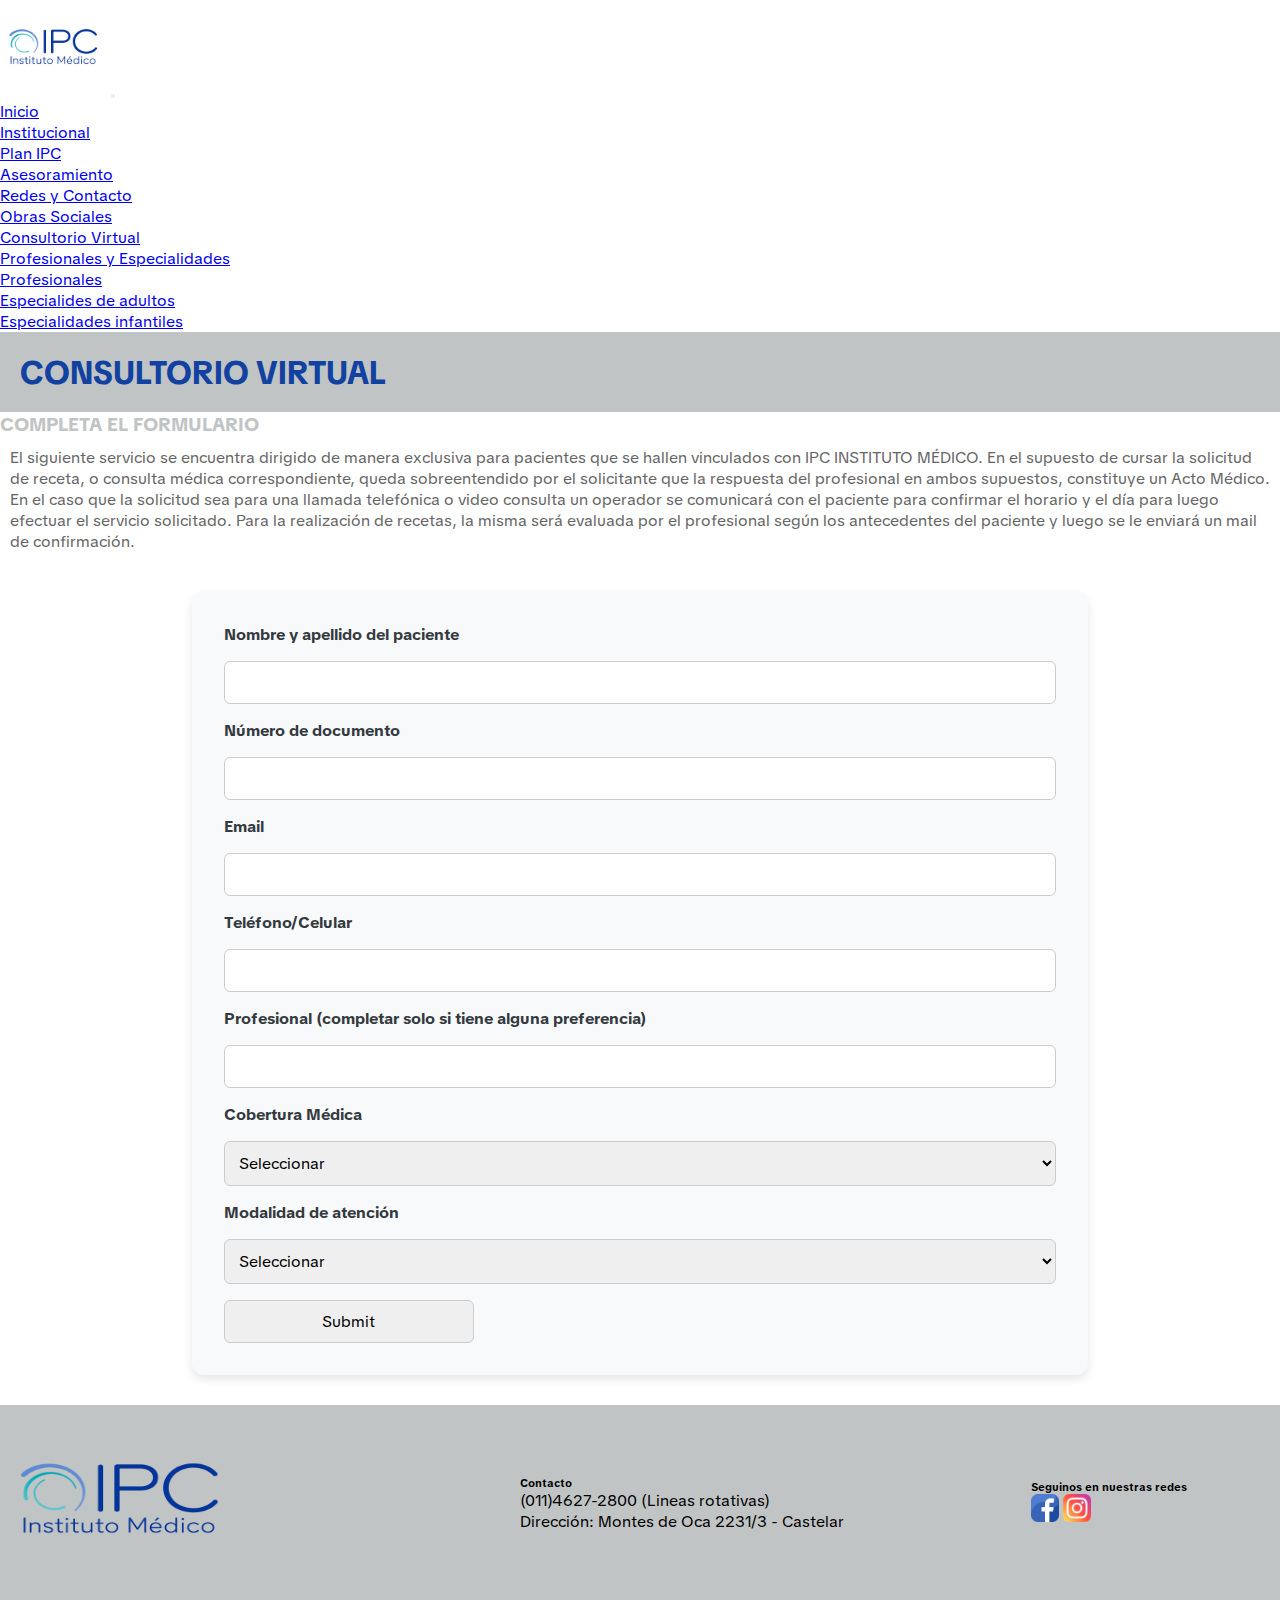
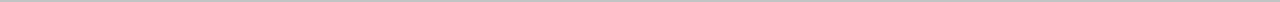
<file: paginas/consultorioVirtual.html>
<!DOCTYPE html>
<html lang="en">
  <head>
    <meta charset="UTF-8" />
    <meta name="viewport" content="width=device-width, initial-scale=1.0" />
    <meta
      name="description"
      content="Accedé a atención médica desde casa con nuestro consultorio virtual. Consultas online con profesionales de distintas especialidades."
    />
    <meta
      name="keywords"
      content="consultorio virtual, atención médica online, telemedicina, salud digital, consultas médicas"
    />

    <!-- css -->
    <link rel="stylesheet" href="../estilos/styles.css" />
    <!-- fuentes -->
    <link rel="preconnect" href="https://fonts.googleapis.com" />
    <link rel="preconnect" href="https://fonts.gstatic.com" crossorigin />
    <link
      href="https://fonts.googleapis.com/css2?family=Space+Grotesk:wght@300..700&family=TikTok+Sans:opsz,wght@12..36,300..900&display=swap"
      rel="stylesheet"
    />
    <!-- Bootstrap -->
    <link
      href="https://cdn.jsdelivr.net/npm/bootstrap@5.3.7/dist/css/bootstrap.min.css"
      rel="stylesheet"
      integrity="sha384-LN+7fdVzj6u52u30Kp6M/trliBMCMKTyK833zpbD+pXdCLuTusPj697FH4R/5mcr"
      crossorigin="anonymous"
    />
    <link rel="icon" href="../imagenes/logofavicon.png" type="image/png" />
    <title>Consultorio virtual</title>
  </head>
  <body>
    <section id="paginaCompleta">
      <header>
        <nav class="navbar navbar-expand-lg bg-body-tertiary">
          <div class="container-fluid">
            <a class="navbar-brand" href="../index.html">
              <img
                id="imgLogoHeader"
                src="../imagenes/LogoIpcPng.png"
                alt="Logo institucional"
            /></a>
            <button
              class="navbar-toggler"
              type="button"
              data-bs-toggle="collapse"
              data-bs-target="#navbarNavDropdown"
              aria-controls="navbarNavDropdown"
              aria-expanded="false"
              aria-label="Toggle navigation"
            >
              <span class="navbar-toggler-icon"></span>
            </button>
            <div class="collapse navbar-collapse" id="navbarNavDropdown">
              <ul class="navbar-nav">
                <li class="nav-item">
                  <a
                    class="nav-link active"
                    aria-current="page"
                    href="../index.html"
                    >Inicio</a
                  >
                </li>
                <li class="nav-item">
                  <a
                    class="nav-link"
                    aria-current="page"
                    href="./institucional.html"
                    >Institucional</a
                  >
                </li>
                <li class="nav-item">
                  <a class="nav-link" href="./PlanIpc.html">Plan IPC</a>
                </li>
                <li class="nav-item">
                  <a class="nav-link" href="./asesoramiento.html"
                    >Asesoramiento</a
                  >
                </li>
                <li class="nav-item">
                  <a class="nav-link" href="./contacto.html"
                    >Redes y Contacto</a
                  >
                </li>
                <li class="nav-item">
                  <a class="nav-link" href="./ObrasSociales.html"
                    >Obras Sociales</a
                  >
                </li>
                <li class="nav-item">
                  <a class="nav-link" href="./consultorioVirtual.html"
                    >Consultorio Virtual</a
                  >
                </li>

                <li class="nav-item dropdown">
                  <a
                    class="nav-link dropdown-toggle"
                    href="#"
                    role="button"
                    data-bs-toggle="dropdown"
                    aria-expanded="false"
                  >
                    Profesionales y Especialidades
                  </a>
                  <ul class="dropdown-menu">
                    <li><a class="dropdown-item" href="#">Profesionales</a></li>
                    <li>
                      <a class="dropdown-item" href="#"
                        >Especialides de adultos</a
                      >
                    </li>
                    <li>
                      <a class="dropdown-item" href="#"
                        >Especialidades infantiles</a
                      >
                    </li>
                  </ul>
                </li>
              </ul>
            </div>
          </div>
        </nav>
      </header>
      <main>
        <h1 class="TituloPrincipal">Consultorio Virtual</h1>
        <h3 class="subtitulosInformativos">COMPLETA EL FORMULARIO</h3>
        <p class="textosMedioGeneral">
          El siguiente servicio se encuentra dirigido de manera exclusiva para
          pacientes que se hallen vinculados con IPC INSTITUTO MÉDICO. En el
          supuesto de cursar la solicitud de receta, o consulta médica
          correspondiente, queda sobreentendido por el solicitante que la
          respuesta del profesional en ambos supuestos, constituye un Acto
          Médico. En el caso que la solicitud sea para una llamada telefónica o
          video consulta un operador se comunicará con el paciente para
          confirmar el horario y el día para luego efectuar el servicio
          solicitado. Para la realización de recetas, la misma será evaluada por
          el profesional según los antecedentes del paciente y luego se le
          enviará un mail de confirmación.
        </p>
        <form class="formularioConsultorioVirtual">
          <label for="">Nombre y apellido del paciente</label>
          <input type="text" />
          <label for="">Número de documento</label>
          <input type="number" />
          <label for="">Email</label>
          <input type="email" />
          <label for="">Teléfono/Celular</label>
          <input type="tel" />
          <label for=""
            >Profesional (completar solo si tiene alguna preferencia)
          </label>
          <input type="text" />
          <label for="">Cobertura Médica</label>
          <select name="Cobertura Médica" id="">
            <option value="">Seleccionar</option>
            <option value="Plan Ipc">Plan Ipc</option>
            <option value="Obra social/Prepaga">Obra social/Prepaga</option>
            <option value="Particular">Particualar</option>
          </select>
          <label for="">Modalidad de atención</label>
          <select name="" id="">
            <option value="">Seleccionar</option>
            <option value="">Videollamada</option>
            <option value="">Llamada telefonica</option>
            <option value="">Receta/Orden Online</option>
          </select>
          <input class="btnEnviar" type="submit" />
        </form>
      </main>
      <footer id="contenedorFooter">
        <div class="cajaFooterLogo">
          <img
            id="imgLogoFooter"
            src="../imagenes/LogoIpcPng.png"
            alt="LogoInsPng"
          />
        </div>
        <div class="cajaFooterContacto">
          <h6>Contacto</h6>
          <ul class="listaFooter">
            <li>(011)4627-2800 (Lineas rotativas)</li>
            <li>Dirección: Montes de Oca 2231/3 - Castelar</li>
          </ul>
        </div>
        <div class="cajaFooterRedes">
          <h6>Seguinos en nuestras redes</h6>
          <a href="https://www.facebook.com/IPCInstitutoMedico/" target="_blank"
            ><img
              class="imgRedesFooter"
              src="../imagenes/facebook.png"
              alt="Imagen facebook"
          /></a>
          <a href="https://www.instagram.com/ipcmedico/" target="_blank"
            ><img
              class="imgRedesFooter"
              src="../imagenes/instagram.png"
              alt="Imagenen instragram"
          /></a>
        </div>
      </footer>
    </section>

    <script
      src="https://cdn.jsdelivr.net/npm/bootstrap@5.3.7/dist/js/bootstrap.bundle.min.js"
      integrity="sha384-ndDqU0Gzau9qJ1lfW4pNLlhNTkCfHzAVBReH9diLvGRem5+R9g2FzA8ZGN954O5Q"
      crossorigin="anonymous"
    ></script>
  </body>
</html>
</file>
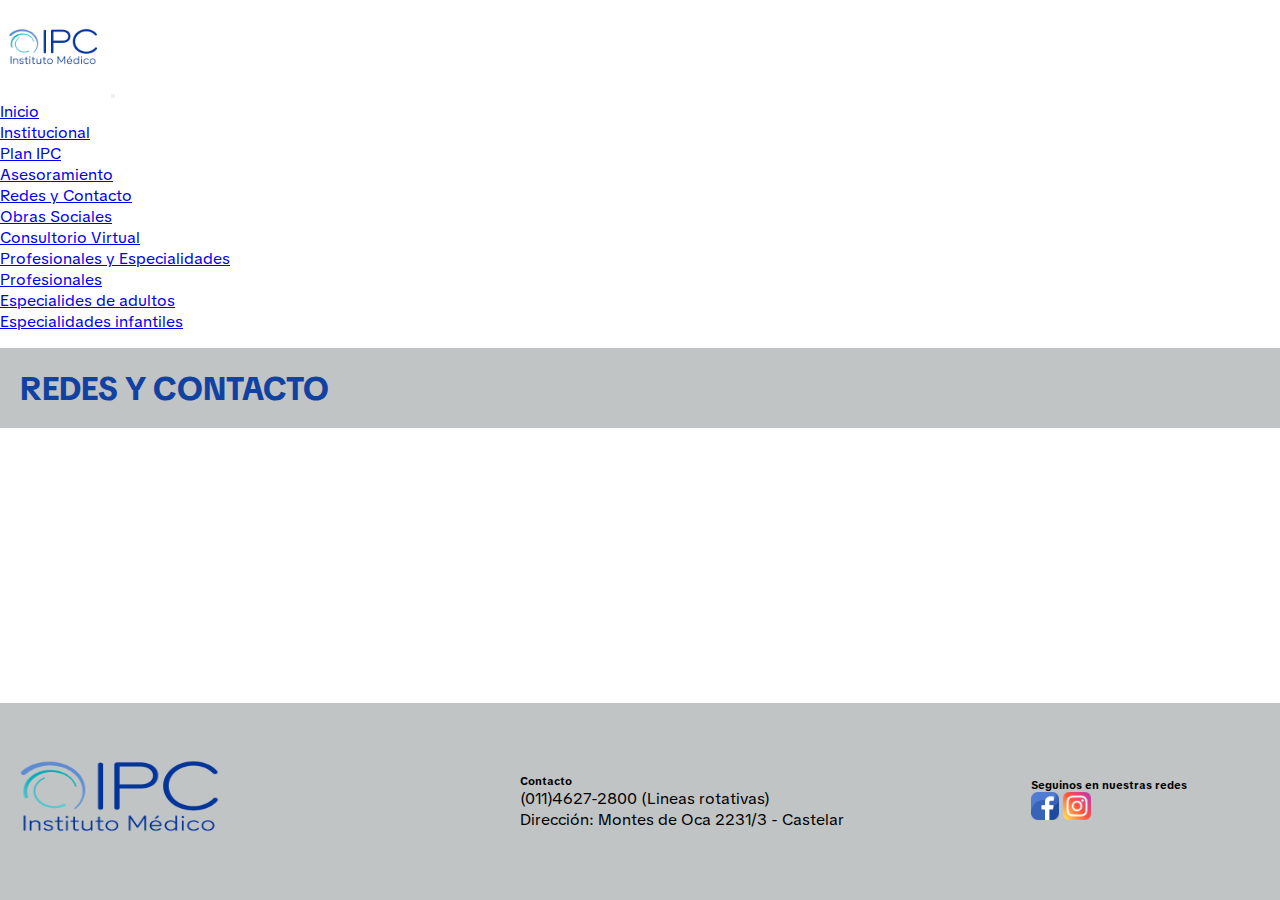
<file: paginas/contacto.html>
<!DOCTYPE html>
<html lang="en">
  <head>
    <meta charset="UTF-8" />
    <meta name="viewport" content="width=device-width, initial-scale=1.0" />
    <meta
      name="description"
      content="Comunicate con nuestro equipo para solicitar turnos, consultas o información sobre nuestros servicios médicos."
    />
    <meta
      name="keywords"
      content="contacto, turnos, consultas médicas, clínica, salud, atención al paciente"
    />

    <!-- css -->
    <link rel="stylesheet" href="../estilos/styles.css" />
    <!-- fuentes -->
    <link rel="preconnect" href="https://fonts.googleapis.com" />
    <link rel="preconnect" href="https://fonts.gstatic.com" crossorigin />
    <link
      href="https://fonts.googleapis.com/css2?family=Space+Grotesk:wght@300..700&family=TikTok+Sans:opsz,wght@12..36,300..900&display=swap"
      rel="stylesheet"
    />
    <!-- Bootstrap -->
    <link
      href="https://cdn.jsdelivr.net/npm/bootstrap@5.3.7/dist/css/bootstrap.min.css"
      rel="stylesheet"
      integrity="sha384-LN+7fdVzj6u52u30Kp6M/trliBMCMKTyK833zpbD+pXdCLuTusPj697FH4R/5mcr"
      crossorigin="anonymous"
    />
    <link rel="icon" href="../imagenes/logofavicon.png" type="image/png" />
    <title>contacto</title>
  </head>
  <body>
    <section id="paginaCompleta">
      <header>
        <nav class="navbar navbar-expand-lg bg-body-tertiary">
          <div class="container-fluid">
            <a class="navbar-brand" href="../index.html">
              <img
                id="imgLogoHeader"
                src="../imagenes/LogoIpcPng.png"
                alt="Logo institucional"
            /></a>
            <button
              class="navbar-toggler"
              type="button"
              data-bs-toggle="collapse"
              data-bs-target="#navbarNavDropdown"
              aria-controls="navbarNavDropdown"
              aria-expanded="false"
              aria-label="Toggle navigation"
            >
              <span class="navbar-toggler-icon"></span>
            </button>
            <div class="collapse navbar-collapse" id="navbarNavDropdown">
              <ul class="navbar-nav">
                <li class="nav-item">
                  <a
                    class="nav-link active"
                    aria-current="page"
                    href="../index.html"
                    >Inicio</a
                  >
                </li>
                <li class="nav-item">
                  <a
                    class="nav-link"
                    aria-current="page"
                    href="./institucional.html"
                    >Institucional</a
                  >
                </li>
                <li class="nav-item">
                  <a class="nav-link" href="./PlanIpc.html">Plan IPC</a>
                </li>
                <li class="nav-item">
                  <a class="nav-link" href="./asesoramiento.html"
                    >Asesoramiento</a
                  >
                </li>
                <li class="nav-item">
                  <a class="nav-link" href="./contacto.html"
                    >Redes y Contacto</a
                  >
                </li>
                <li class="nav-item">
                  <a class="nav-link" href="./ObrasSociales.html"
                    >Obras Sociales</a
                  >
                </li>
                <li class="nav-item">
                  <a class="nav-link" href="./consultorioVirtual.html"
                    >Consultorio Virtual</a
                  >
                </li>

                <li class="nav-item dropdown">
                  <a
                    class="nav-link dropdown-toggle"
                    href="#"
                    role="button"
                    data-bs-toggle="dropdown"
                    aria-expanded="false"
                  >
                    Profesionales y Especialidades
                  </a>
                  <ul class="dropdown-menu">
                    <li><a class="dropdown-item" href="#">Profesionales</a></li>
                    <li>
                      <a class="dropdown-item" href="#"
                        >Especialides de adultos</a
                      >
                    </li>
                    <li>
                      <a class="dropdown-item" href="#"
                        >Especialidades infantiles</a
                      >
                    </li>
                  </ul>
                </li>
              </ul>
            </div>
          </div>
        </nav>
      </header>
      <main>
        <h1 class="TituloPrincipal">Redes y Contacto</h1>
        <section class="contenedorDatosAsesoramiento">
          <div class="datoAsesoramiento">
            <img
              class="imgIconosAsesoramiento"
              src="../imagenes/telefonoContenido.png"
              alt="imagen telefono"
            />
            <spam class="textoDatoAsesoramiento"
              >4627-2800 (Lineas rotativas)</spam
            >
          </div>
          <div class="datoAsesoramiento">
            <img
              class="imgIconosAsesoramiento"
              src="../imagenes/ubicacionContenido.png"
              alt="imagen ubicacion"
            />
            <span class="textoDatoAsesoramiento">
              Montes de Oca 2231/33 Castelar, Buenos Aires, Argentina.
            </span>
          </div>
          <div class="datoAsesoramiento">
            <img
              class="imgIconosAsesoramiento"
              src="../imagenes/facebookContenido.png"
              alt="imagen facebook"
            />
            <a
              class="textoDatoAsesoramiento"
              href="https://www.facebook.com/IPCInstitutoMedico"
              target="_blank"
              >/IPCInstitutoMedico</a
            >
          </div>
          <div class="datoAsesoramiento">
            <img
              class="imgIconosAsesoramiento"
              src="../imagenes/instagram.png"
              alt="imagen instagram"
            />
            <a
              class="textoDatoAsesoramiento"
              href="https://www.instagram.com/ipcmedico/?hl=en"
              target="_blank"
              >@ipcmedico</a
            >
          </div>
          <div class="datoAsesoramiento">
            <img
              class="imgIconosAsesoramiento"
              src="../imagenes/googlePlayContenido.png"
              alt="imagen google play"
            />
            <a
              class="textoDatoAsesoramiento"
              href="https://play.google.com/store/apps/details?id=com.smallcode.ipc"
              target="_blank"
              >Pedí tu Turno</a
            >
          </div>
        </section>
      </main>
      <footer id="contenedorFooter">
        <div class="cajaFooterLogo">
          <img
            id="imgLogoFooter"
            src="../imagenes/LogoIpcPng.png"
            alt="LogoInsPng"
          />
        </div>
        <div class="cajaFooterContacto">
          <h6>Contacto</h6>
          <ul class="listaFooter">
            <li>(011)4627-2800 (Lineas rotativas)</li>
            <li>Dirección: Montes de Oca 2231/3 - Castelar</li>
          </ul>
        </div>
        <div class="cajaFooterRedes">
          <h6>Seguinos en nuestras redes</h6>
          <a href="https://www.facebook.com/IPCInstitutoMedico/" target="_blank"
            ><img
              class="imgRedesFooter"
              src="../imagenes/facebook.png"
              alt="Imagen facebook"
          /></a>
          <a href="https://www.instagram.com/ipcmedico/" target="_blank"
            ><img
              class="imgRedesFooter"
              src="../imagenes/instagram.png"
              alt="Imagenen instragram"
          /></a>
        </div>
      </footer>
    </section>
    <script
      src="https://cdn.jsdelivr.net/npm/bootstrap@5.3.7/dist/js/bootstrap.bundle.min.js"
      integrity="sha384-ndDqU0Gzau9qJ1lfW4pNLlhNTkCfHzAVBReH9diLvGRem5+R9g2FzA8ZGN954O5Q"
      crossorigin="anonymous"
    ></script>
  </body>
</html>
</file>
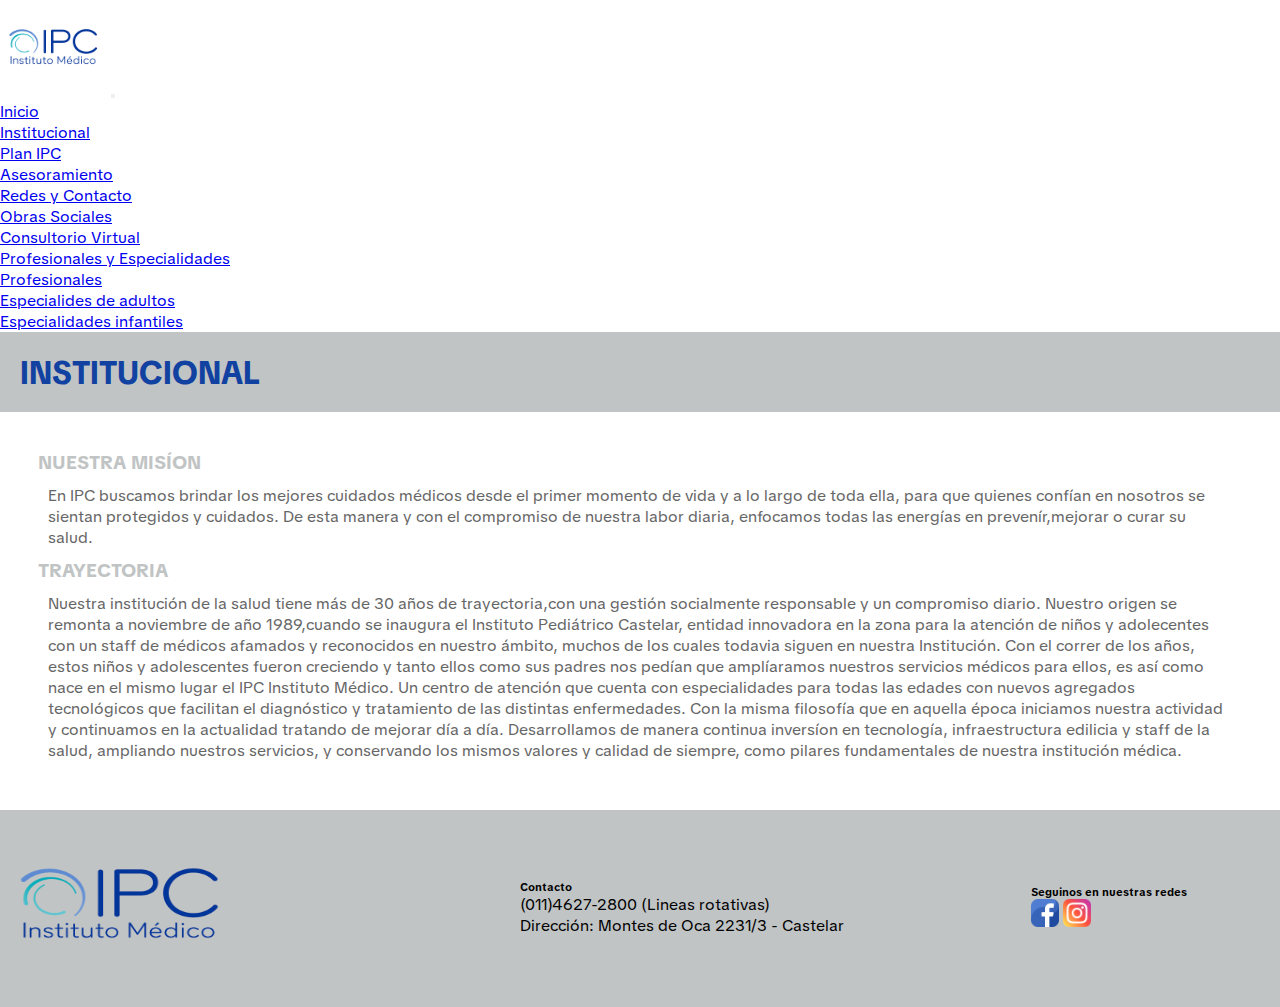
<file: paginas/institucional.html>
<!DOCTYPE html>
<html lang="en">
  <head>
    <meta charset="UTF-8" />
    <meta name="viewport" content="width=device-width, initial-scale=1.0" />
    <meta
      name="description"
      content="Conocé la misión, visión y valores que guían nuestro trabajo en el cuidado de la salud de nuestros pacientes."
    />
    <meta
      name="keywords"
      content="institucional, misión, visión, valores, salud, clínica, compromiso médico"
    />

    <!-- css -->
    <link rel="stylesheet" href="../estilos/styles.css" />
    <!-- fuentes -->
    <link rel="preconnect" href="https://fonts.googleapis.com" />
    <link rel="preconnect" href="https://fonts.gstatic.com" crossorigin />
    <link
      href="https://fonts.googleapis.com/css2?family=Space+Grotesk:wght@300..700&family=TikTok+Sans:opsz,wght@12..36,300..900&display=swap"
      rel="stylesheet"
    />
    <!-- Bootstrap -->
    <link
      href="https://cdn.jsdelivr.net/npm/bootstrap@5.3.7/dist/css/bootstrap.min.css"
      rel="stylesheet"
      integrity="sha384-LN+7fdVzj6u52u30Kp6M/trliBMCMKTyK833zpbD+pXdCLuTusPj697FH4R/5mcr"
      crossorigin="anonymous"
    />
    <link rel="icon" href="../imagenes/logofavicon.png" type="image/png" />
    <title>Institucional</title>
  </head>
  <body>
    <section id="paginaCompleta">
      <header>
        <nav class="navbar navbar-expand-lg bg-body-tertiary">
          <div class="container-fluid">
            <a class="navbar-brand" href="../index.html">
              <img
                id="imgLogoHeader"
                src="../imagenes/LogoIpcPng.png"
                alt="Logo institucional"
            /></a>
            <button
              class="navbar-toggler"
              type="button"
              data-bs-toggle="collapse"
              data-bs-target="#navbarNavDropdown"
              aria-controls="navbarNavDropdown"
              aria-expanded="false"
              aria-label="Toggle navigation"
            >
              <span class="navbar-toggler-icon"></span>
            </button>
            <div class="collapse navbar-collapse" id="navbarNavDropdown">
              <ul class="navbar-nav">
                <li class="nav-item">
                  <a
                    class="nav-link active"
                    aria-current="page"
                    href="../index.html"
                    >Inicio</a
                  >
                </li>
                <li class="nav-item">
                  <a
                    class="nav-link"
                    aria-current="page"
                    href="./institucional.html"
                    >Institucional</a
                  >
                </li>
                <li class="nav-item">
                  <a class="nav-link" href="./PlanIpc.html">Plan IPC</a>
                </li>
                <li class="nav-item">
                  <a class="nav-link" href="./asesoramiento.html"
                    >Asesoramiento</a
                  >
                </li>
                <li class="nav-item">
                  <a class="nav-link" href="./contacto.html"
                    >Redes y Contacto</a
                  >
                </li>
                <li class="nav-item">
                  <a class="nav-link" href="./ObrasSociales.html"
                    >Obras Sociales</a
                  >
                </li>
                <li class="nav-item">
                  <a class="nav-link" href="./consultorioVirtual.html"
                    >Consultorio Virtual</a
                  >
                </li>

                <li class="nav-item dropdown">
                  <a
                    class="nav-link dropdown-toggle"
                    href="#"
                    role="button"
                    data-bs-toggle="dropdown"
                    aria-expanded="false"
                  >
                    Profesionales y Especialidades
                  </a>
                  <ul class="dropdown-menu">
                    <li><a class="dropdown-item" href="#">Profesionales</a></li>
                    <li>
                      <a class="dropdown-item" href="#"
                        >Especialides de adultos</a
                      >
                    </li>
                    <li>
                      <a class="dropdown-item" href="#"
                        >Especialidades infantiles</a
                      >
                    </li>
                  </ul>
                </li>
              </ul>
            </div>
          </div>
        </nav>
      </header>
      <main>
        <h1 class="TituloPrincipal">Institucional</h1>
        <section class="contenidoInformativo">
          <h3 class="subtitulosInformativos">NUESTRA MISÍON</h3>
          <p class="textosMedioGeneral">
            En IPC buscamos brindar los mejores cuidados médicos desde el primer
            momento de vida y a lo largo de toda ella, para que quienes confían
            en nosotros se sientan protegidos y cuidados. De esta manera y con
            el compromiso de nuestra labor diaria, enfocamos todas las energías
            en prevenír,mejorar o curar su salud.
          </p>
          <h3 class="subtitulosInformativos">TRAYECTORIA</h3>
          <p class="textosMedioGeneral">
            Nuestra institución de la salud tiene más de 30 años de
            trayectoria,con una gestión socialmente responsable y un compromiso
            diario. Nuestro origen se remonta a noviembre de año 1989,cuando se
            inaugura el Instituto Pediátrico Castelar, entidad innovadora en la
            zona para la atención de niños y adolecentes con un staff de médicos
            afamados y reconocidos en nuestro ámbito, muchos de los cuales
            todavia siguen en nuestra Institución. Con el correr de los años,
            estos niños y adolescentes fueron creciendo y tanto ellos como sus
            padres nos pedían que amplíaramos nuestros servicios médicos para
            ellos, es así como nace en el mismo lugar el IPC Instituto Médico.
            Un centro de atención que cuenta con especialidades para todas las
            edades con nuevos agregados tecnológicos que facilitan el
            diagnóstico y tratamiento de las distintas enfermedades. Con la
            misma filosofía que en aquella época iniciamos nuestra actividad y
            continuamos en la actualidad tratando de mejorar día a día.
            Desarrollamos de manera continua inversíon en tecnología,
            infraestructura edilicia y staff de la salud, ampliando nuestros
            servicios, y conservando los mismos valores y calidad de siempre,
            como pilares fundamentales de nuestra institución médica.
          </p>
        </section>
      </main>
      <footer id="contenedorFooter">
        <div class="cajaFooterLogo">
          <img
            id="imgLogoFooter"
            src="../imagenes/LogoIpcPng.png"
            alt="LogoInsPng"
          />
        </div>
        <div class="cajaFooterContacto">
          <h6>Contacto</h6>
          <ul class="listaFooter">
            <li>(011)4627-2800 (Lineas rotativas)</li>
            <li>Dirección: Montes de Oca 2231/3 - Castelar</li>
          </ul>
        </div>
        <div class="cajaFooterRedes">
          <h6>Seguinos en nuestras redes</h6>
          <a href="https://www.facebook.com/IPCInstitutoMedico/" target="_blank"
            ><img
              class="imgRedesFooter"
              src="../imagenes/facebook.png"
              alt="Imagen facebook"
          /></a>
          <a href="https://www.instagram.com/ipcmedico/" target="_blank"
            ><img
              class="imgRedesFooter"
              src="../imagenes/instagram.png"
              alt="Imagenen instragram"
          /></a>
        </div>
      </footer>
    </section>
    <script
      src="https://cdn.jsdelivr.net/npm/bootstrap@5.3.7/dist/js/bootstrap.bundle.min.js"
      integrity="sha384-ndDqU0Gzau9qJ1lfW4pNLlhNTkCfHzAVBReH9diLvGRem5+R9g2FzA8ZGN954O5Q"
      crossorigin="anonymous"
    ></script>
  </body>
</html>
</file>
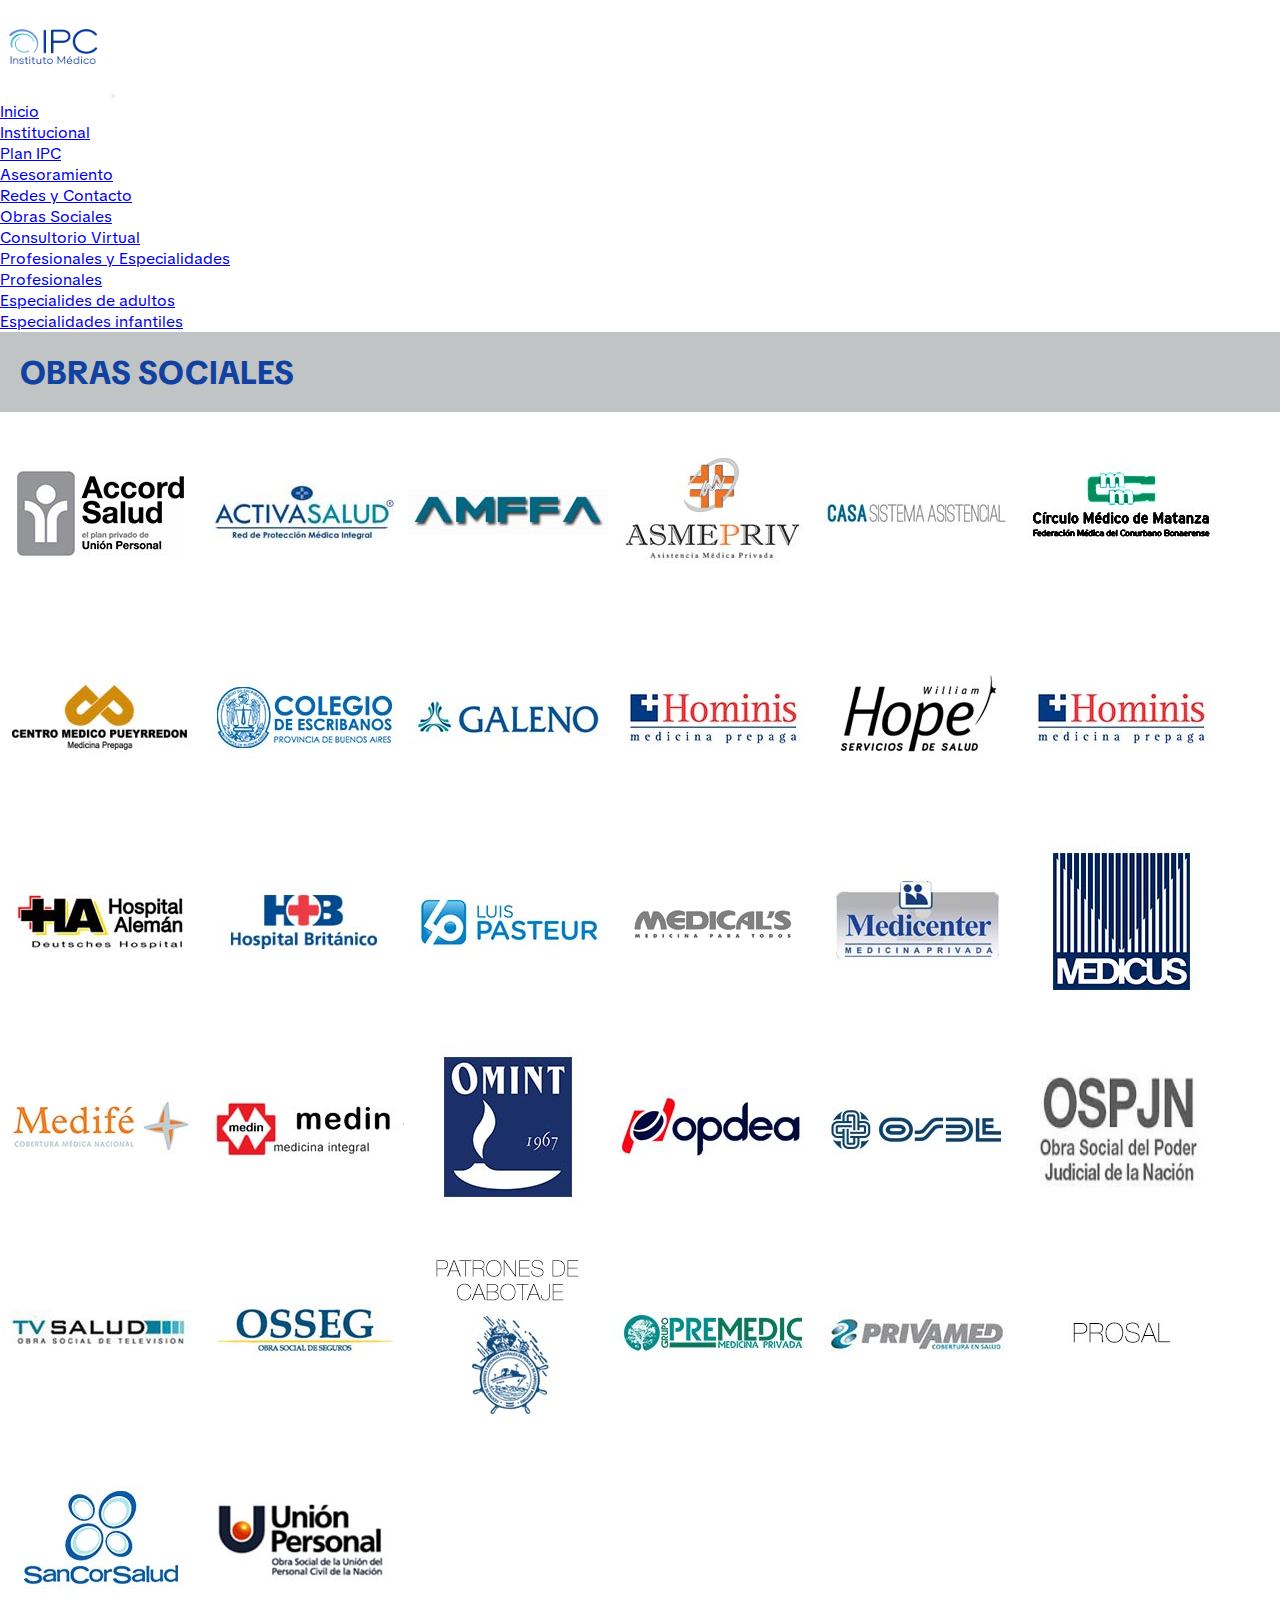
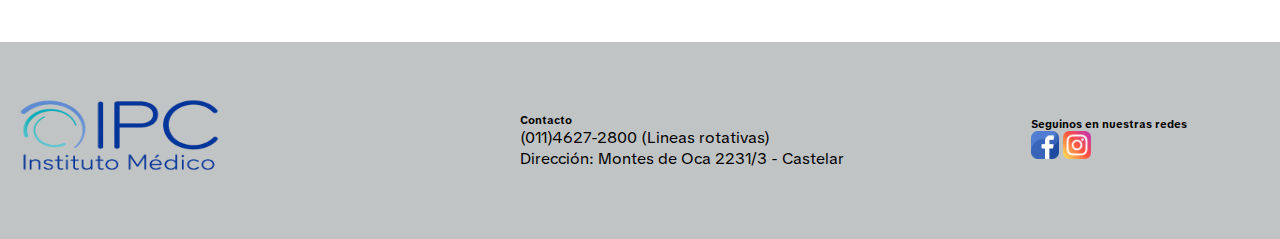
<file: paginas/ObrasSociales.html>
<!DOCTYPE html>
<html lang="en">
  <head>
    <meta charset="UTF-8" />
    <meta name="viewport" content="width=device-width, initial-scale=1.0" />
    <meta
      name="description"
      content="Conocé todas las obras sociales que aceptamos en nuestro centro médico. Atención profesional con cobertura integral."
    />
    <meta
      name="keywords"
      content="obras sociales, cobertura médica, salud, atención médica, clínica, OSDE, Swiss Medical, Galeno, Medicus, Omint, Accord Salud"
    />

    <!-- css -->
    <link rel="stylesheet" href="../estilos/styles.css" />
    <!-- fuentes -->
    <link rel="preconnect" href="https://fonts.googleapis.com" />
    <link rel="preconnect" href="https://fonts.gstatic.com" crossorigin />
    <link
      href="https://fonts.googleapis.com/css2?family=Space+Grotesk:wght@300..700&family=TikTok+Sans:opsz,wght@12..36,300..900&display=swap"
      rel="stylesheet"
    />
    <!-- Bootstrap -->
    <link
      href="https://cdn.jsdelivr.net/npm/bootstrap@5.3.7/dist/css/bootstrap.min.css"
      rel="stylesheet"
      integrity="sha384-LN+7fdVzj6u52u30Kp6M/trliBMCMKTyK833zpbD+pXdCLuTusPj697FH4R/5mcr"
      crossorigin="anonymous"
    />
    <link rel="icon" href="../imagenes/logofavicon.png" type="image/png" />
    <title>Obras Sociales</title>
  </head>
  <body>
    <section id="paginaCompleta">
      <header>
        <nav class="navbar navbar-expand-lg bg-body-tertiary">
          <div class="container-fluid">
            <a class="navbar-brand" href="../index.html">
              <img
                id="imgLogoHeader"
                src="../imagenes/LogoIpcPng.png"
                alt="Logo institucional"
            /></a>
            <button
              class="navbar-toggler"
              type="button"
              data-bs-toggle="collapse"
              data-bs-target="#navbarNavDropdown"
              aria-controls="navbarNavDropdown"
              aria-expanded="false"
              aria-label="Toggle navigation"
            >
              <span class="navbar-toggler-icon"></span>
            </button>
            <div class="collapse navbar-collapse" id="navbarNavDropdown">
              <ul class="navbar-nav">
                <li class="nav-item">
                  <a
                    class="nav-link active"
                    aria-current="page"
                    href="../index.html"
                    >Inicio</a
                  >
                </li>
                <li class="nav-item">
                  <a
                    class="nav-link"
                    aria-current="page"
                    href="./institucional.html"
                    >Institucional</a
                  >
                </li>
                <li class="nav-item">
                  <a class="nav-link" href="./PlanIpc.html">Plan IPC</a>
                </li>
                <li class="nav-item">
                  <a class="nav-link" href="./asesoramiento.html"
                    >Asesoramiento</a
                  >
                </li>
                <li class="nav-item">
                  <a class="nav-link" href="./contacto.html"
                    >Redes y Contacto</a
                  >
                </li>
                <li class="nav-item">
                  <a class="nav-link" href="./ObrasSociales.html"
                    >Obras Sociales</a
                  >
                </li>
                <li class="nav-item">
                  <a class="nav-link" href="./consultorioVirtual.html"
                    >Consultorio Virtual</a
                  >
                </li>

                <li class="nav-item dropdown">
                  <a
                    class="nav-link dropdown-toggle"
                    href="#"
                    role="button"
                    data-bs-toggle="dropdown"
                    aria-expanded="false"
                  >
                    Profesionales y Especialidades
                  </a>
                  <ul class="dropdown-menu">
                    <li><a class="dropdown-item" href="#">Profesionales</a></li>
                    <li>
                      <a class="dropdown-item" href="#"
                        >Especialides de adultos</a
                      >
                    </li>
                    <li>
                      <a class="dropdown-item" href="#"
                        >Especialidades infantiles</a
                      >
                    </li>
                  </ul>
                </li>
              </ul>
            </div>
          </div>
        </nav>
      </header>
      <main>
        <h1 class="TituloPrincipal">Obras Sociales</h1>
        <section class="contenedorDeImagenesOS">
          <img
            class="imgObrasSociales"
            src="../imagenes/AccordSalud.jpg"
            alt="AccordSalud"
          />
          <img
            class="imgObrasSociales"
            src="../imagenes/ActivaSalud.jpg"
            alt="ActivaSalud"
          />
          <img
            class="imgObrasSociales"
            src="../imagenes/Amffa.jpg"
            alt="Amffa"
          />
          <img
            class="imgObrasSociales"
            src="../imagenes/Asmepriv.jpg"
            alt="Asmepriv"
          />
          <img class="imgObrasSociales" src="../imagenes/Casa.jpg" alt="Casa" />
          <img class="imgObrasSociales" src="../imagenes/CMM.jpg" alt="CMM" />
          <img class="imgObrasSociales" src="../imagenes/CMP.jpg" alt="CMP" />
          <img
            class="imgObrasSociales"
            src="../imagenes/ColegioDeEscribanos.jpg"
            alt="ColegioDeEscribanos"
          />
          <img
            class="imgObrasSociales"
            src="../imagenes/Galeno.jpg"
            alt="Galeno"
          />
          <img
            class="imgObrasSociales"
            src="../imagenes/Hominis.jpg"
            alt="Hominis"
          />
          <img class="imgObrasSociales" src="../imagenes/Hope.jpg" alt="Hope" />
          <img
            class="imgObrasSociales"
            src="../imagenes/Hominis.jpg"
            alt="Hominis"
          />
          <img
            class="imgObrasSociales"
            src="../imagenes/HospitalAleman.jpg"
            alt="HospitalAleman"
          />
          <img
            class="imgObrasSociales"
            src="../imagenes/HospitalBritanico.jpg"
            alt="HospitalBritanico"
          />
          <img
            class="imgObrasSociales"
            src="../imagenes/LuisPasteur.jpg"
            alt="LuisPasteur"
          />
          <img
            class="imgObrasSociales"
            src="../imagenes/Medicals.jpg"
            alt="Medicals"
          />
          <img
            class="imgObrasSociales"
            src="../imagenes/Medicenter.jpg"
            alt="Medicenter"
          />
          <img
            class="imgObrasSociales"
            src="../imagenes/Medicus.jpg"
            alt="Medicus"
          />
          <img
            class="imgObrasSociales"
            src="../imagenes/Medife.jpg"
            alt="Medife"
          />
          <img
            class="imgObrasSociales"
            src="../imagenes/Medin.jpg"
            alt="Medin"
          />
          <img
            class="imgObrasSociales"
            src="../imagenes/Omint.jpg"
            alt="Omint"
          />
          <img
            class="imgObrasSociales"
            src="../imagenes/Opdea.jpg"
            alt="Opdea"
          />
          <img class="imgObrasSociales" src="../imagenes/Osde.jpg" alt="Osde" />
          <img
            class="imgObrasSociales"
            src="../imagenes/Ospjn.jpg"
            alt="Ospjn"
          />
          <img
            class="imgObrasSociales"
            src="../imagenes/Osptv.jpg"
            alt="Osptv"
          />
          <img
            class="imgObrasSociales"
            src="../imagenes/Osseg.jpg"
            alt="Osseg"
          />
          <img
            class="imgObrasSociales"
            src="../imagenes/PatronesDeCabotaje.jpg"
            alt="PatronesDeCabotaje"
          />
          <img
            class="imgObrasSociales"
            src="../imagenes/Premedic.jpg"
            alt="Premedic"
          />
          <img
            class="imgObrasSociales"
            src="../imagenes/Privamed.jpg"
            alt="Privamed"
          />
          <img
            class="imgObrasSociales"
            src="../imagenes/Prosal.jpg"
            alt="Prosal"
          />
          <img
            class="imgObrasSociales"
            src="../imagenes/SancorSalud.jpg"
            alt="SancorSalud"
          />
          <img
            class="imgObrasSociales"
            src="../imagenes/UnionPersonal.jpg"
            alt="UnionPersonal"
          />
        </section>
      </main>
      <footer id="contenedorFooter">
        <div class="cajaFooterLogo">
          <img
            id="imgLogoFooter"
            src="../imagenes/LogoIpcPng.png"
            alt="LogoInsPng"
          />
        </div>
        <div class="cajaFooterContacto">
          <h6>Contacto</h6>
          <ul class="listaFooter">
            <li>(011)4627-2800 (Lineas rotativas)</li>
            <li>Dirección: Montes de Oca 2231/3 - Castelar</li>
          </ul>
        </div>
        <div class="cajaFooterRedes">
          <h6>Seguinos en nuestras redes</h6>
          <a href="https://www.facebook.com/IPCInstitutoMedico/" target="_blank"
            ><img
              class="imgRedesFooter"
              src="../imagenes/facebook.png"
              alt="Imagen facebook"
          /></a>
          <a href="https://www.instagram.com/ipcmedico/" target="_blank"
            ><img
              class="imgRedesFooter"
              src="../imagenes/instagram.png"
              alt="Imagenen instragram"
          /></a>
        </div>
      </footer>
    </section>
    <script
      src="https://cdn.jsdelivr.net/npm/bootstrap@5.3.7/dist/js/bootstrap.bundle.min.js"
      integrity="sha384-ndDqU0Gzau9qJ1lfW4pNLlhNTkCfHzAVBReH9diLvGRem5+R9g2FzA8ZGN954O5Q"
      crossorigin="anonymous"
    ></script>
  </body>
</html>
</file>
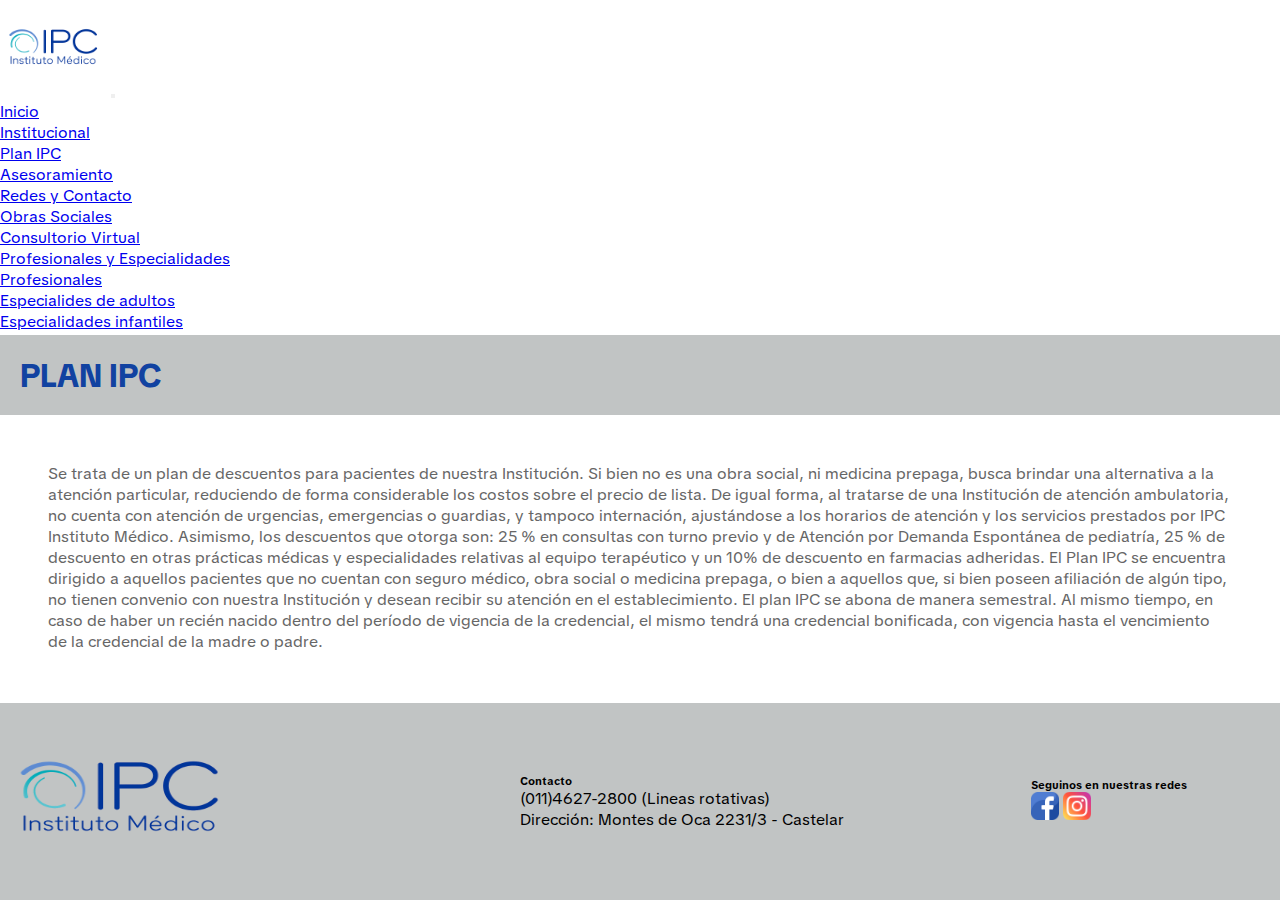
<file: paginas/PlanIpc.html>
<!DOCTYPE html>
<html lang="en">
  <head>
    <meta charset="UTF-8" />
    <meta name="viewport" content="width=device-width, initial-scale=1.0" />
    <meta
      name="description"
      content="Conocé el Plan IPC, una propuesta de cobertura médica integral con acceso a profesionales, asesoramiento y servicios personalizados."
    />
    <meta
      name="keywords"
      content="Plan IPC, cobertura médica, salud integral, servicios médicos, clínica, atención personalizada"
    />

    <!-- css -->
    <link rel="stylesheet" href="../estilos/styles.css" />
    <!-- fuentes -->
    <link rel="preconnect" href="https://fonts.googleapis.com" />
    <link rel="preconnect" href="https://fonts.gstatic.com" crossorigin />
    <link
      href="https://fonts.googleapis.com/css2?family=Space+Grotesk:wght@300..700&family=TikTok+Sans:opsz,wght@12..36,300..900&display=swap"
      rel="stylesheet"
    />
    <!-- Bootstrap -->
    <link
      href="https://cdn.jsdelivr.net/npm/bootstrap@5.3.7/dist/css/bootstrap.min.css"
      rel="stylesheet"
      integrity="sha384-LN+7fdVzj6u52u30Kp6M/trliBMCMKTyK833zpbD+pXdCLuTusPj697FH4R/5mcr"
      crossorigin="anonymous"
    />
    <link rel="icon" href="../imagenes/logofavicon.png" type="image/png" />
    <title>Plan IPC</title>
  </head>
  <body>
    <section id="paginaCompleta">
      <header>
        <nav class="navbar navbar-expand-lg bg-body-tertiary">
          <div class="container-fluid">
            <a class="navbar-brand" href="../index.html">
              <img
                id="imgLogoHeader"
                src="../imagenes/LogoIpcPng.png"
                alt="Logo institucional"
            /></a>
            <button
              class="navbar-toggler"
              type="button"
              data-bs-toggle="collapse"
              data-bs-target="#navbarNavDropdown"
              aria-controls="navbarNavDropdown"
              aria-expanded="false"
              aria-label="Toggle navigation"
            >
              <span class="navbar-toggler-icon"></span>
            </button>
            <div class="collapse navbar-collapse" id="navbarNavDropdown">
              <ul class="navbar-nav">
                <li class="nav-item">
                  <a
                    class="nav-link active"
                    aria-current="page"
                    href="../index.html"
                    >Inicio</a
                  >
                </li>
                <li class="nav-item">
                  <a
                    class="nav-link"
                    aria-current="page"
                    href="./institucional.html"
                    >Institucional</a
                  >
                </li>
                <li class="nav-item">
                  <a class="nav-link" href="./PlanIpc.html">Plan IPC</a>
                </li>
                <li class="nav-item">
                  <a class="nav-link" href="./asesoramiento.html"
                    >Asesoramiento</a
                  >
                </li>
                <li class="nav-item">
                  <a class="nav-link" href="./contacto.html"
                    >Redes y Contacto</a
                  >
                </li>
                <li class="nav-item">
                  <a class="nav-link" href="./ObrasSociales.html"
                    >Obras Sociales</a
                  >
                </li>
                <li class="nav-item">
                  <a class="nav-link" href="./consultorioVirtual.html"
                    >Consultorio Virtual</a
                  >
                </li>

                <li class="nav-item dropdown">
                  <a
                    class="nav-link dropdown-toggle"
                    href="#"
                    role="button"
                    data-bs-toggle="dropdown"
                    aria-expanded="false"
                  >
                    Profesionales y Especialidades
                  </a>
                  <ul class="dropdown-menu">
                    <li><a class="dropdown-item" href="#">Profesionales</a></li>
                    <li>
                      <a class="dropdown-item" href="#"
                        >Especialides de adultos</a
                      >
                    </li>
                    <li>
                      <a class="dropdown-item" href="#"
                        >Especialidades infantiles</a
                      >
                    </li>
                  </ul>
                </li>
              </ul>
            </div>
          </div>
        </nav>
      </header>
      <main>
        <h1 class="TituloPrincipal">Plan IPC</h1>
        <section class="contenidoInformativo">
          <p class="textosMedioGeneral">
            Se trata de un plan de descuentos para pacientes de nuestra
            Institución. Si bien no es una obra social, ni medicina prepaga,
            busca brindar una alternativa a la atención particular, reduciendo
            de forma considerable los costos sobre el precio de lista. De igual
            forma, al tratarse de una Institución de atención ambulatoria, no
            cuenta con atención de urgencias, emergencias o guardias, y tampoco
            internación, ajustándose a los horarios de atención y los servicios
            prestados por IPC Instituto Médico. Asimismo, los descuentos que
            otorga son: 25 % en consultas con turno previo y de Atención por
            Demanda Espontánea de pediatría, 25 % de descuento en otras
            prácticas médicas y especialidades relativas al equipo terapéutico y
            un 10% de descuento en farmacias adheridas. El Plan IPC se encuentra
            dirigido a aquellos pacientes que no cuentan con seguro médico, obra
            social o medicina prepaga, o bien a aquellos que, si bien poseen
            afiliación de algún tipo, no tienen convenio con nuestra Institución
            y desean recibir su atención en el establecimiento. El plan IPC se
            abona de manera semestral. Al mismo tiempo, en caso de haber un
            recién nacido dentro del período de vigencia de la credencial, el
            mismo tendrá una credencial bonificada, con vigencia hasta el
            vencimiento de la credencial de la madre o padre.
          </p>
        </section>
      </main>
      <footer id="contenedorFooter">
        <div class="cajaFooterLogo">
          <img
            id="imgLogoFooter"
            src="../imagenes/LogoIpcPng.png"
            alt="LogoInsPng"
          />
        </div>
        <div class="cajaFooterContacto">
          <h6>Contacto</h6>
          <ul class="listaFooter">
            <li>(011)4627-2800 (Lineas rotativas)</li>
            <li>Dirección: Montes de Oca 2231/3 - Castelar</li>
          </ul>
        </div>
        <div class="cajaFooterRedes">
          <h6>Seguinos en nuestras redes</h6>
          <a href="https://www.facebook.com/IPCInstitutoMedico/" target="_blank"
            ><img
              class="imgRedesFooter"
              src="../imagenes/facebook.png"
              alt="Imagen facebook"
          /></a>
          <a href="https://www.instagram.com/ipcmedico/" target="_blank"
            ><img
              class="imgRedesFooter"
              src="../imagenes/instagram.png"
              alt="Imagenen instragram"
          /></a>
        </div>
      </footer>
    </section>
    <script
      src="https://cdn.jsdelivr.net/npm/bootstrap@5.3.7/dist/js/bootstrap.bundle.min.js"
      integrity="sha384-ndDqU0Gzau9qJ1lfW4pNLlhNTkCfHzAVBReH9diLvGRem5+R9g2FzA8ZGN954O5Q"
      crossorigin="anonymous"
    ></script>
  </body>
</html>
</file>
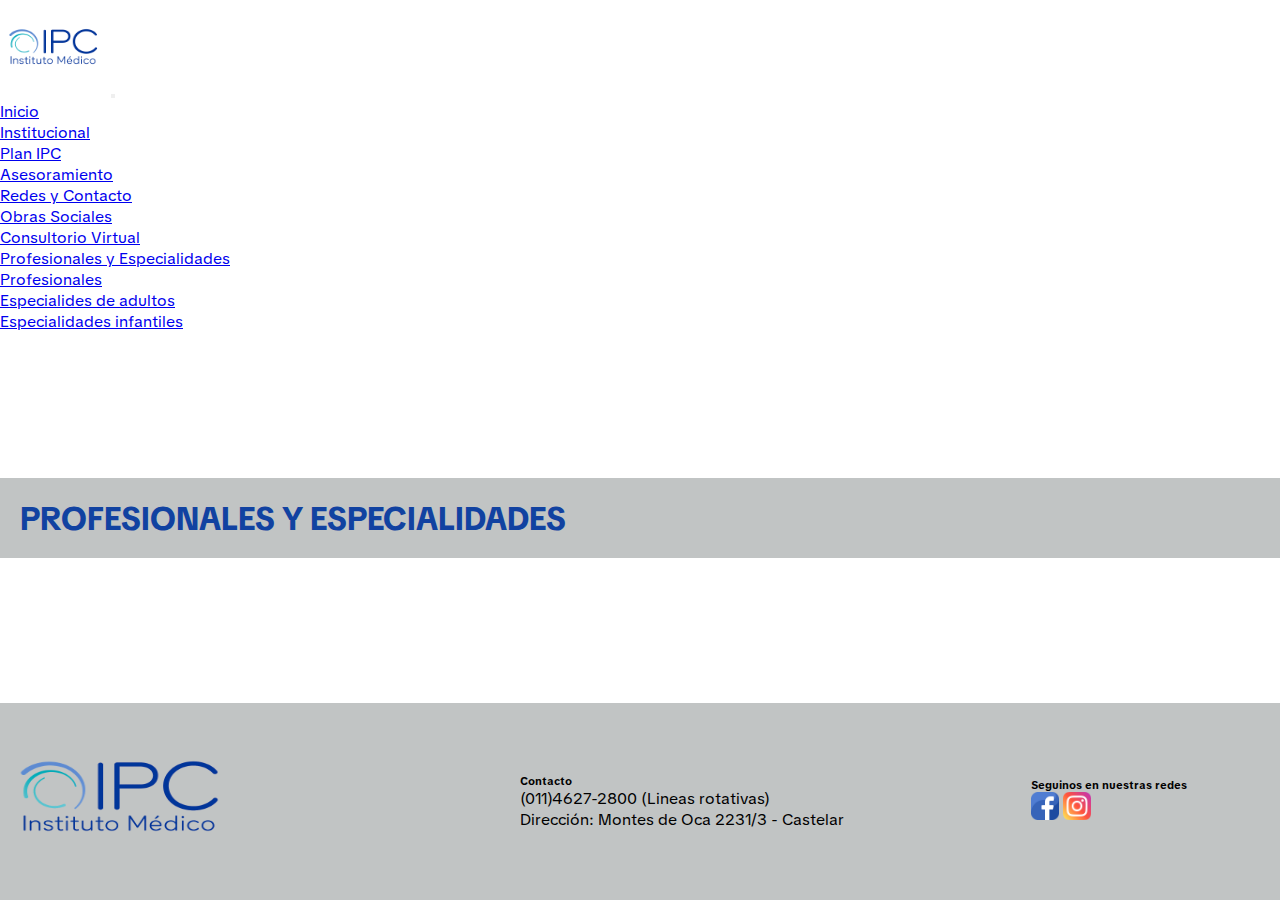
<file: paginas/profesionalesEpecialidades.html>
<!DOCTYPE html>
<html lang="en">
  <head>
    <meta charset="UTF-8" />
    <meta name="viewport" content="width=device-width, initial-scale=1.0" />
    <meta
      name="description"
      content="Explorá nuestras especialidades médicas y conocé al equipo de profesionales que brinda atención integral y de calidad."
    />
    <meta
      name="keywords"
      content="especialidades médicas, profesionales de salud, atención médica, clínica, especialistas"
    />

    <!-- css -->
    <link rel="stylesheet" href="../estilos/styles.css" />
    <!-- fuentes -->
    <link rel="preconnect" href="https://fonts.googleapis.com" />
    <link rel="preconnect" href="https://fonts.gstatic.com" crossorigin />
    <link
      href="https://fonts.googleapis.com/css2?family=Space+Grotesk:wght@300..700&family=TikTok+Sans:opsz,wght@12..36,300..900&display=swap"
      rel="stylesheet"
    />
    <!-- Bootstrap -->
    <link
      href="https://cdn.jsdelivr.net/npm/bootstrap@5.3.7/dist/css/bootstrap.min.css"
      rel="stylesheet"
      integrity="sha384-LN+7fdVzj6u52u30Kp6M/trliBMCMKTyK833zpbD+pXdCLuTusPj697FH4R/5mcr"
      crossorigin="anonymous"
    />
    <link rel="icon" href="../imagenes/logofavicon.png" type="image/png" />
    <title>profesionales y Epecialidades</title>
  </head>
  <body>
    <section id="paginaCompleta">
      <header>
        <nav class="navbar navbar-expand-lg bg-body-tertiary">
          <div class="container-fluid">
            <a class="navbar-brand" href="../index.html">
              <img
                id="imgLogoHeader"
                src="../imagenes/LogoIpcPng.png"
                alt="Logo institucional"
            /></a>
            <button
              class="navbar-toggler"
              type="button"
              data-bs-toggle="collapse"
              data-bs-target="#navbarNavDropdown"
              aria-controls="navbarNavDropdown"
              aria-expanded="false"
              aria-label="Toggle navigation"
            >
              <span class="navbar-toggler-icon"></span>
            </button>
            <div class="collapse navbar-collapse" id="navbarNavDropdown">
              <ul class="navbar-nav">
                <li class="nav-item">
                  <a
                    class="nav-link active"
                    aria-current="page"
                    href="../index.html"
                    >Inicio</a
                  >
                </li>
                <li class="nav-item">
                  <a
                    class="nav-link"
                    aria-current="page"
                    href="./institucional.html"
                    >Institucional</a
                  >
                </li>
                <li class="nav-item">
                  <a class="nav-link" href="./PlanIpc.html">Plan IPC</a>
                </li>
                <li class="nav-item">
                  <a class="nav-link" href="./asesoramiento.html"
                    >Asesoramiento</a
                  >
                </li>
                <li class="nav-item">
                  <a class="nav-link" href="./contacto.html"
                    >Redes y Contacto</a
                  >
                </li>
                <li class="nav-item">
                  <a class="nav-link" href="./ObrasSociales.html"
                    >Obras Sociales</a
                  >
                </li>
                <li class="nav-item">
                  <a class="nav-link" href="./consultorioVirtual.html"
                    >Consultorio Virtual</a
                  >
                </li>

                <li class="nav-item dropdown">
                  <a
                    class="nav-link dropdown-toggle"
                    href="#"
                    role="button"
                    data-bs-toggle="dropdown"
                    aria-expanded="false"
                  >
                    Profesionales y Especialidades
                  </a>
                  <ul class="dropdown-menu">
                    <li><a class="dropdown-item" href="#">Profesionales</a></li>
                    <li>
                      <a class="dropdown-item" href="#"
                        >Especialides de adultos</a
                      >
                    </li>
                    <li>
                      <a class="dropdown-item" href="#"
                        >Especialidades infantiles</a
                      >
                    </li>
                  </ul>
                </li>
              </ul>
            </div>
          </div>
        </nav>
      </header>
      <main>
        <h1 class="TituloPrincipal">Profesionales y especialidades</h1>
      </main>
      <footer id="contenedorFooter">
        <div class="cajaFooterLogo">
          <img
            id="imgLogoFooter"
            src="../imagenes/LogoIpcPng.png"
            alt="LogoInsPng"
          />
        </div>
        <div class="cajaFooterContacto">
          <h6>Contacto</h6>
          <ul class="listaFooter">
            <li>(011)4627-2800 (Lineas rotativas)</li>
            <li>Dirección: Montes de Oca 2231/3 - Castelar</li>
          </ul>
        </div>
        <div class="cajaFooterRedes">
          <h6>Seguinos en nuestras redes</h6>
          <a href="https://www.facebook.com/IPCInstitutoMedico/" target="_blank"
            ><img
              class="imgRedesFooter"
              src="../imagenes/facebook.png"
              alt="Imagen facebook"
          /></a>
          <a href="https://www.instagram.com/ipcmedico/" target="_blank"
            ><img
              class="imgRedesFooter"
              src="../imagenes/instagram.png"
              alt="Imagenen instragram"
          /></a>
        </div>
      </footer>
    </section>
    <script
      src="https://cdn.jsdelivr.net/npm/bootstrap@5.3.7/dist/js/bootstrap.bundle.min.js"
      integrity="sha384-ndDqU0Gzau9qJ1lfW4pNLlhNTkCfHzAVBReH9diLvGRem5+R9g2FzA8ZGN954O5Q"
      crossorigin="anonymous"
    ></script>
  </body>
</html>
</file>
<file: estilos/styles.css>
@charset "UTF-8";
/*Animacion*/
@keyframes entrada-derecha {
  to {
    opacity: 1;
    transform: translateX(0);
  }
}
* {
  margin: 0;
  padding: 0;
  box-sizing: border-box;
  font-family: "TikTok Sans", sans-serif;
}

body {
  height: 100%;
}

.listaFooter {
  list-style-type: none;
}

.subtitulosInformativos {
  text-transform: uppercase;
  color: #c1c4c4;
}

.textosMedioGeneral {
  padding: 10px;
  font-size: 16px;
  font-weight: 400;
  color: #666666;
}

.TituloPrincipal {
  background-color: #c1c4c4;
  justify-content: left;
  padding: 20px;
  color: #1142a1;
  text-transform: uppercase;
  height: 80px;
}

#paginaCompleta {
  display: flex;
  flex-direction: column;
  min-height: 100vh;
}

header {
  height: 10vh;
  flex: 1;
}

main {
  flex-grow: 1;
  display: flex;
  flex-direction: column;
  justify-content: flex-start;
}

/* HEADER */
#contenedorHeader {
  display: flex;
  width: 100%;
  height: 220px;
  overflow: auto;
}

/* FOOTER */
#contenedorFooter {
  display: grid;
  grid-template-areas: "logo contacto redes";
  width: 100%;
  background-color: #c1c4c4;
}

.cajaFooterLogo {
  grid-area: logo;
  justify-self: start;
}

.cajaFooterContacto {
  grid-area: contacto;
  place-self: center;
}

.cajaFooterRedes {
  grid-area: redes;
  place-self: center;
}

@media (max-width: 768px) {
  #contenedorFooter {
    grid-template-areas: "logo" "contacto" "redes";
    grid-template-columns: 1fr;
    height: auto;
    row-gap: 20px;
    padding: 20px;
    text-align: center;
  }
  .cajaFooterLogo,
  .cajaFooterContacto,
  .cajaFooterRedes {
    justify-self: center;
  }
}
/* SECCIONES */
.contenidoInformativo {
  padding: 3%;
}

#textPricipal {
  display: flex;
  justify-content: center;
  align-items: center;
  text-align: center;
  color: #1142a1;
  font-size: 28px;
  line-height: 1.425;
  width: 100%;
  padding: 2.5%;
}

/* CAROUSEL */
.contenidoCarousel {
  position: relative;
  height: 700px;
}

.cajaTextoCentrada {
  position: absolute;
  top: 50%;
  left: 50%;
  transform: translate(-50%, -50%);
  text-align: center;
  color: white;
  background-color: rgba(0, 0, 0, 0.5);
  padding: 1.5rem 2rem;
  border-radius: 10px;
  z-index: 10;
  max-width: 85%;
  overflow: auto;
}

.tituloCarousel {
  font-size: 2rem;
  font-weight: bold;
  margin-bottom: 0.75rem;
}

.textoCarousel {
  font-size: 1.2rem;
  margin: 0;
}

/* ASESORAMIENTO */
.paginaAsesoramiento {
  display: grid;
  grid-template-rows: 1fr 10fr;
  grid-template-areas: "tituloFormulario tituloDatos" "fomulario datos";
  overflow-y: scroll;
}

.titulosAsesoramiento {
  color: #c1c4c4;
  display: flex;
  justify-content: center;
}

.textoDatoAsesoramiento {
  text-decoration: none;
  color: #1142a1;
}

.contenedorTitulofomulario {
  grid-area: tituloFormulario;
  height: auto;
}

.contenedorFomularioAsesoramiento {
  grid-area: fomulario;
  display: flex;
  flex-direction: column;
  width: 100%;
  padding: 2rem;
  background-color: #f8f9fa;
  border-radius: 12px;
  box-shadow: 0 4px 10px rgba(0, 0, 0, 0.1);
}

.elementoFormulario {
  display: flex;
  flex-direction: column;
  margin-bottom: 20px;
}
.elementoFormulario label {
  font-weight: bold;
  margin-bottom: 6px;
  color: #343a40;
}
.elementoFormulario input,
.elementoFormulario textarea {
  padding: 10px;
  border: 1px solid #ccc;
  border-radius: 6px;
  font-size: 1rem;
}
.elementoFormulario textarea {
  resize: vertical;
  min-height: 100px;
}

.contenedorTituloDatos {
  height: auto;
  grid-area: tituloDatos;
}

.contenedorDatosAsesoramiento {
  grid-area: datos;
  display: flex;
  flex-direction: column;
  gap: 16px;
  padding: 20px;
  justify-content: space-evenly;
}

.datoAsesoramiento {
  display: flex;
  align-items: center;
  gap: 12px;
  font-size: 1.5rem;
  flex-wrap: wrap;
  opacity: 0;
  transform: translateX(80px);
  animation: entrada-derecha 0.5s ease-out 1s forwards;
}
.datoAsesoramiento:nth-child(1) {
  opacity: 0;
  transform: translateX(80px);
  animation: entrada-derecha 0.4s ease-out 0.1s forwards;
}
.datoAsesoramiento:nth-child(2) {
  opacity: 0;
  transform: translateX(80px);
  animation: entrada-derecha 0.8s ease-out 0.1s forwards;
}
.datoAsesoramiento:nth-child(3) {
  opacity: 0;
  transform: translateX(80px);
  animation: entrada-derecha 1s ease-out 0.2s forwards;
}
.datoAsesoramiento:nth-child(4) {
  opacity: 0;
  transform: translateX(80px);
  animation: entrada-derecha 1.5s ease-out 0.2s forwards;
}
.datoAsesoramiento:nth-child(5) {
  opacity: 0;
  transform: translateX(80px);
  animation: entrada-derecha 1.8s ease-out 0.2s forwards;
}

/* CONSULTORIO  VIRTUAL*/
.formularioConsultorioVirtual {
  display: flex;
  flex-direction: column;
  width: 70%;
  margin: 30px auto;
  padding: 2rem;
  background-color: #f8f9fa;
  border-radius: 12px;
  box-shadow: 0 4px 10px rgba(0, 0, 0, 0.1);
  gap: 16px;
}

.formularioConsultorioVirtual label {
  font-weight: bold;
  color: #343a40;
}

.formularioConsultorioVirtual input,
.formularioConsultorioVirtual select {
  padding: 10px;
  border: 1px solid #ccc;
  border-radius: 6px;
  font-size: 1rem;
}

.btnEnviar {
  width: 30%;
}

/* IMÁGENES */
.imgObrasSociales {
  width: 200px;
  height: 200px;
}

.imgCarousel {
  width: 100%;
  height: 100%;
  object-fit: cover;
  display: block;
}

.imgRedesFooter {
  width: 28px;
  height: 28px;
}

#imgLogoHeader {
  width: 107px;
  height: 96px;
}

#imgLogoFooter {
  width: 240px;
  height: 192px;
}

.imgIconosAsesoramiento {
  height: 20px;
  width: 20px;
}

/*# sourceMappingURL=styles.css.map */
</file>
<file: styles.css>
* {
  margin: 0;
  padding: 0;
  box-sizing: border-box;
}
</file>
